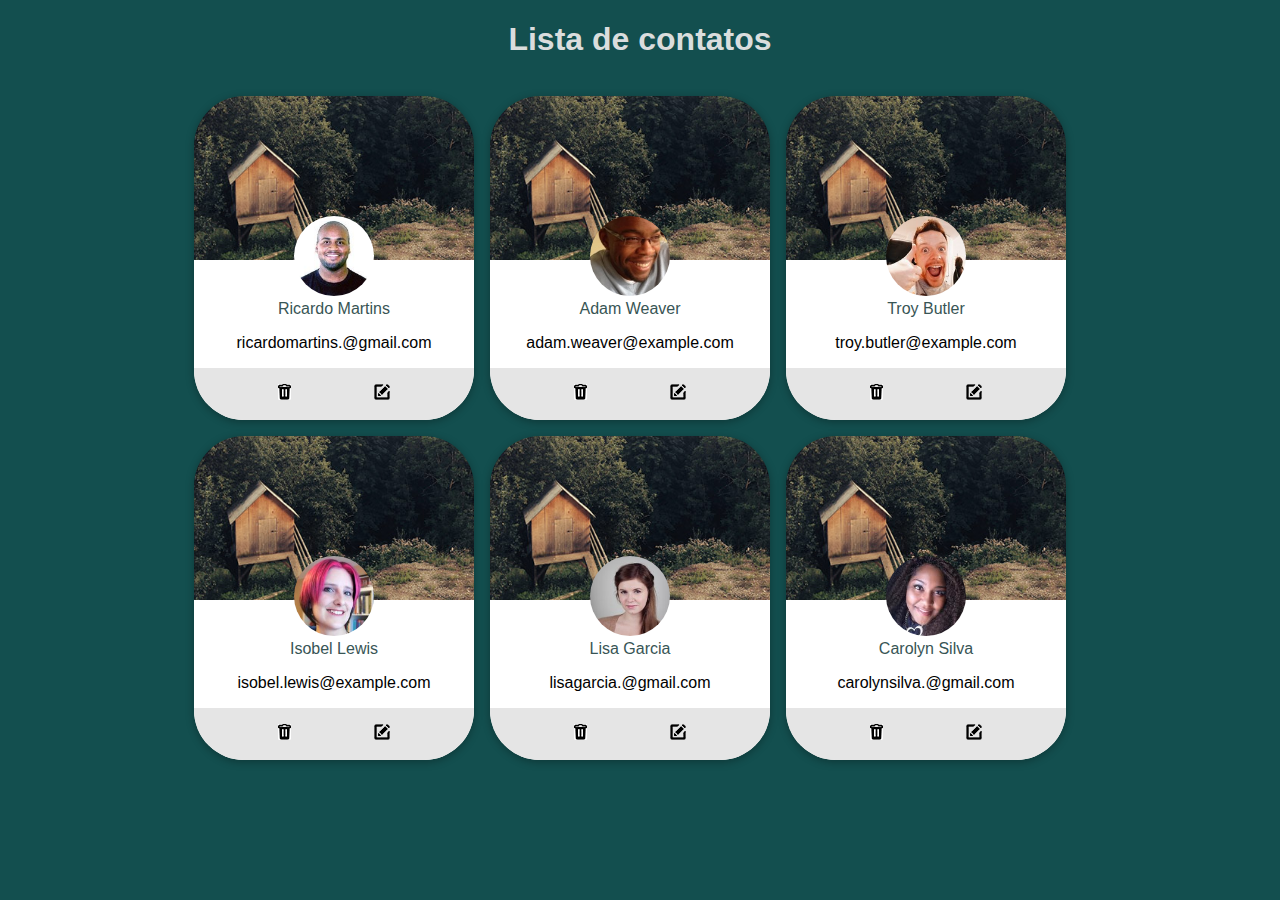
<file: 1-ListaDeContatos/index.html>
<!DOCTYPE html>
<html lang="en">

<head>
    <meta charset="UTF-8">
    <meta http-equiv="X-UA-Compatible" content="IE=edge">
    <meta name="viewport" content="width=device-width, initial-scale=1.0">
    <title>Contatos</title>
    <link rel="stylesheet" href="estilo2.css">
    
</head>

<body>
    <h1 class="main-title">Lista de contatos</h1>

    <div class="list-wrapper">
        <ul class="list">
            <li class="list-item">
                <div class="list-item__imagem">
                    <img src="imagens/1.jpg" alt="Ricardo Martins">
                </div>
                <div class="list-item__content">
                    <p class="list-item__name">
                        Ricardo Martins
                    </p>
                    <p class="list-item__email">
                        ricardomartins.@gmail.com
                    </p>
                </div>
                <div class="list-item__action">
                    <a href="#"><img src="imagens/delete.png" alt="Delete"></a>
                    <a href="#"><img src="imagens/edit.png" alt="Edit"></a>
                </div>
            </li>

            <li class="list-item">
                <div class="list-item__imagem">
                    <img src="imagens/2.jpg" alt="Adam Weaver">
                </div>
                <div class="list-item__content">
                    <p class="list-item__name">
                        Adam Weaver
                    </p>
                    <p class="list-item__email">
                        adam.weaver@example.com
                    </p>
                </div>
                <div class="list-item__action">
                    <a href="#"><img src="imagens/delete.png" alt="Delete"></a>
                    <a href="#"><img src="imagens/edit.png" alt="Edit"></a>
                </div>
            </li>

            <li class="list-item">
                <div class="list-item__imagem">
                    <img src="imagens/3.jpg" alt="Troy Butler">
                </div>
                <div class="list-item__content">
                    <p class="list-item__name">
                        Troy Butler
                    </p>
                    <p class="list-item__email">
                        troy.butler@example.com
                    </p>
                </div>
                <div class="list-item__action">
                    <a href="#"><img src="imagens/delete.png" alt="Delete"></a>
                    <a href="#"><img src="imagens/edit.png" alt="Edit"></a>
                </div>
            </li>

            <li class="list-item">
                <div class="list-item__imagem">
                    <img src="imagens/4.jpg" alt="Isobel Lewis">
                </div>
                <div class="list-item__content">
                    <p class="list-item__name">
                        Isobel Lewis
                    </p>
                    <p class="list-item__email">
                        isobel.lewis@example.com
                    </p>
                </div>
                <div class="list-item__action">
                    <a href="#"><img src="imagens/delete.png" alt="Delete"></a>
                    <a href="#"><img src="imagens/edit.png" alt="Edit"></a>
                </div>
            </li>

            <li class="list-item">
                <div class="list-item__imagem">
                    <img src="imagens/5.jpg" alt="Lisa Garcia">
                </div>
                <div class="list-item__content">
                    <p class="list-item__name">
                        Lisa Garcia
                    </p>
                    <p class="list-item__email">
                        lisagarcia.@gmail.com
                    </p>
                </div>
                <div class="list-item__action">
                    <a href="#"><img src="imagens/delete.png" alt="Delete"></a>
                    <a href="#"><img src="imagens/edit.png" alt="Edit"></a>
                </div>
            </li>
            
            <li class="list-item">
                <div class="list-item__imagem">
                    <img src="imagens/6.jpg" alt="Carolyn Silva">
                </div>
                <div class="list-item__content">
                    <p class="list-item__name">
                        Carolyn Silva
                    </p>
                    <p class="list-item__email">
                        carolynsilva.@gmail.com
                    </p>
                </div>
                <div class="list-item__action">
                    <a href="#"><img src="imagens/delete.png" alt="Delete"></a>
                    <a href="#"><img src="imagens/edit.png" alt="Edit"></a>
                </div>
            </li>
        </ul>
    </div>
</body>

</html>
</file>
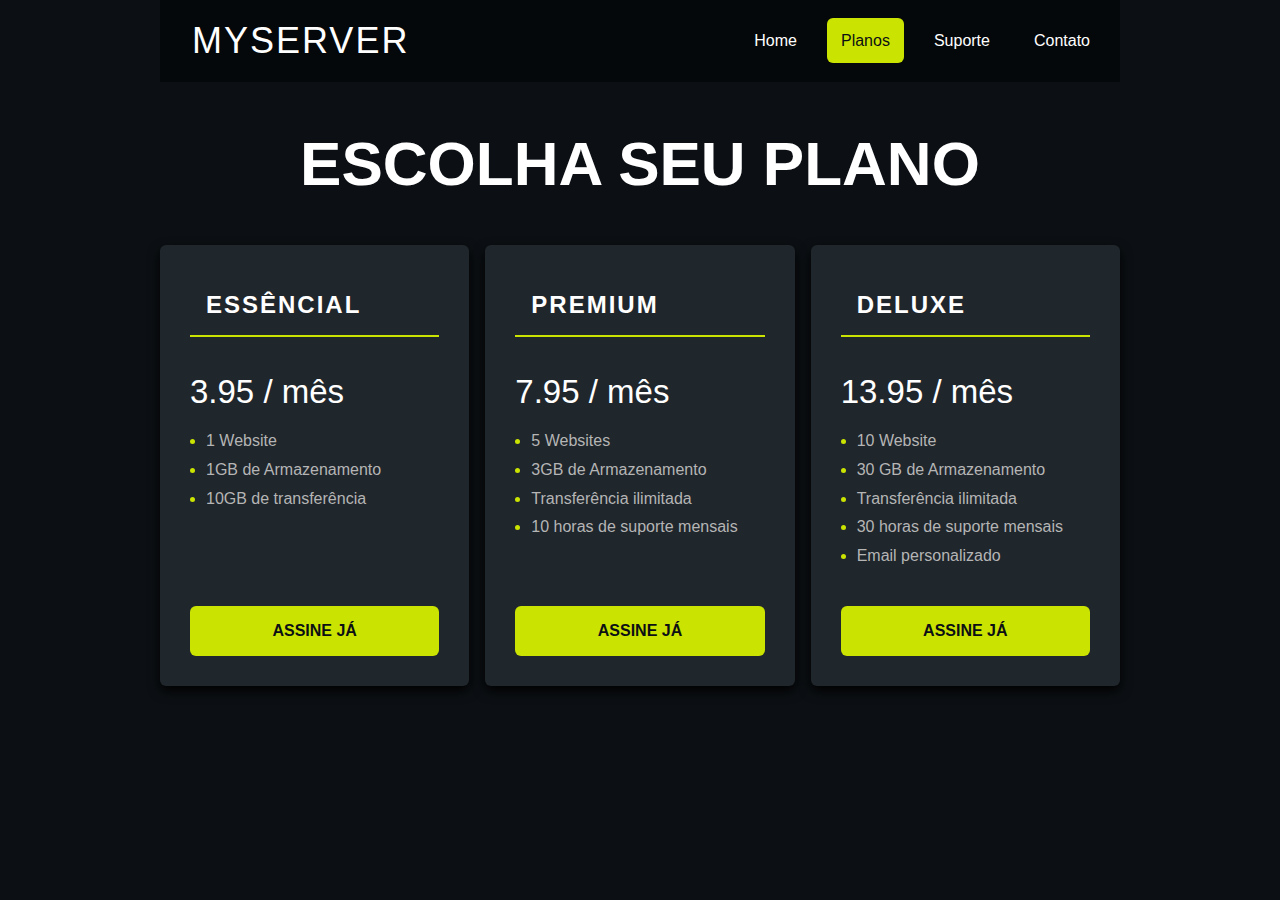
<file: 2-PriceCards/index.html>
<!DOCTYPE html>
<html lang="pt-br">
<head>
    <head>
        <meta charset="UTF-8">
        <meta http-equiv="X-UA-Compatible" content="IE=edge">
        <meta name="viewport" content="width=device-width, initial-scale=1.0">
        <title>Price Cards</title>
        <link rel="stylesheet" href="stylesheet.css">
        
    </head>
</head>
<body>

    <header class="header">
        <div class="header__logo">MyServer</div>
        <nav class="header__nav">
            <ul>
                <li><a href="#">Home</a></li>
                <li><a href="#" class="header__nav--active">Planos</a></li>
                <li><a href="#">Suporte</a></li>
                <li><a href="#">Contato</a></li>
            </ul>
        </nav>
    </header>

    <h1 class="main-title">Escolha seu plano</h1>

    <section class="pricing">
        <div class="pricing--plan">
            <h2 class="pricing-plan__title">Essêncial</h2>
            <p> <span class="pricing--plan__price">3.95 / mês</span></p>
            <ul class="pricing--plan__features">
                <li> 1 Website </li>
                <li> 1GB de Armazenamento </li>
                <li> 10GB de transferência </li>
            </ul>
            <a href="#" class="pricing--plan__cta">Assine já</a>
        </div>

        <div class="pricing--plan">
            <h2 class="pricing-plan__title">Premium</h2>
            <p> <span class="pricing--plan__price">7.95 / mês</span></p>
            <ul class="pricing--plan__features">
                <li> 5 Websites </li>
                <li> 3GB de Armazenamento </li>
                <li> Transferência ilimitada </li>
                <li> 10 horas de suporte mensais</li>
            </ul>
            <a href="#" class="pricing--plan__cta">Assine já</a>
        </div>

        <div class="pricing--plan">
            <h2 class="pricing-plan__title"> Deluxe</h2>
            <p> <span class="pricing--plan__price"> 13.95 / mês</span></p>
            <ul class="pricing--plan__features">
                <li> 10 Website </li>
                <li> 30 GB de Armazenamento </li>
                <li> Transferência ilimitada </li>
                <li> 30 horas de suporte mensais </li>
                <li> Email personalizado </li>
            </ul>
            <a href="#" class="pricing--plan__cta">Assine já</a>
        </div>
    </section>
    
</body>
</html>
</file>
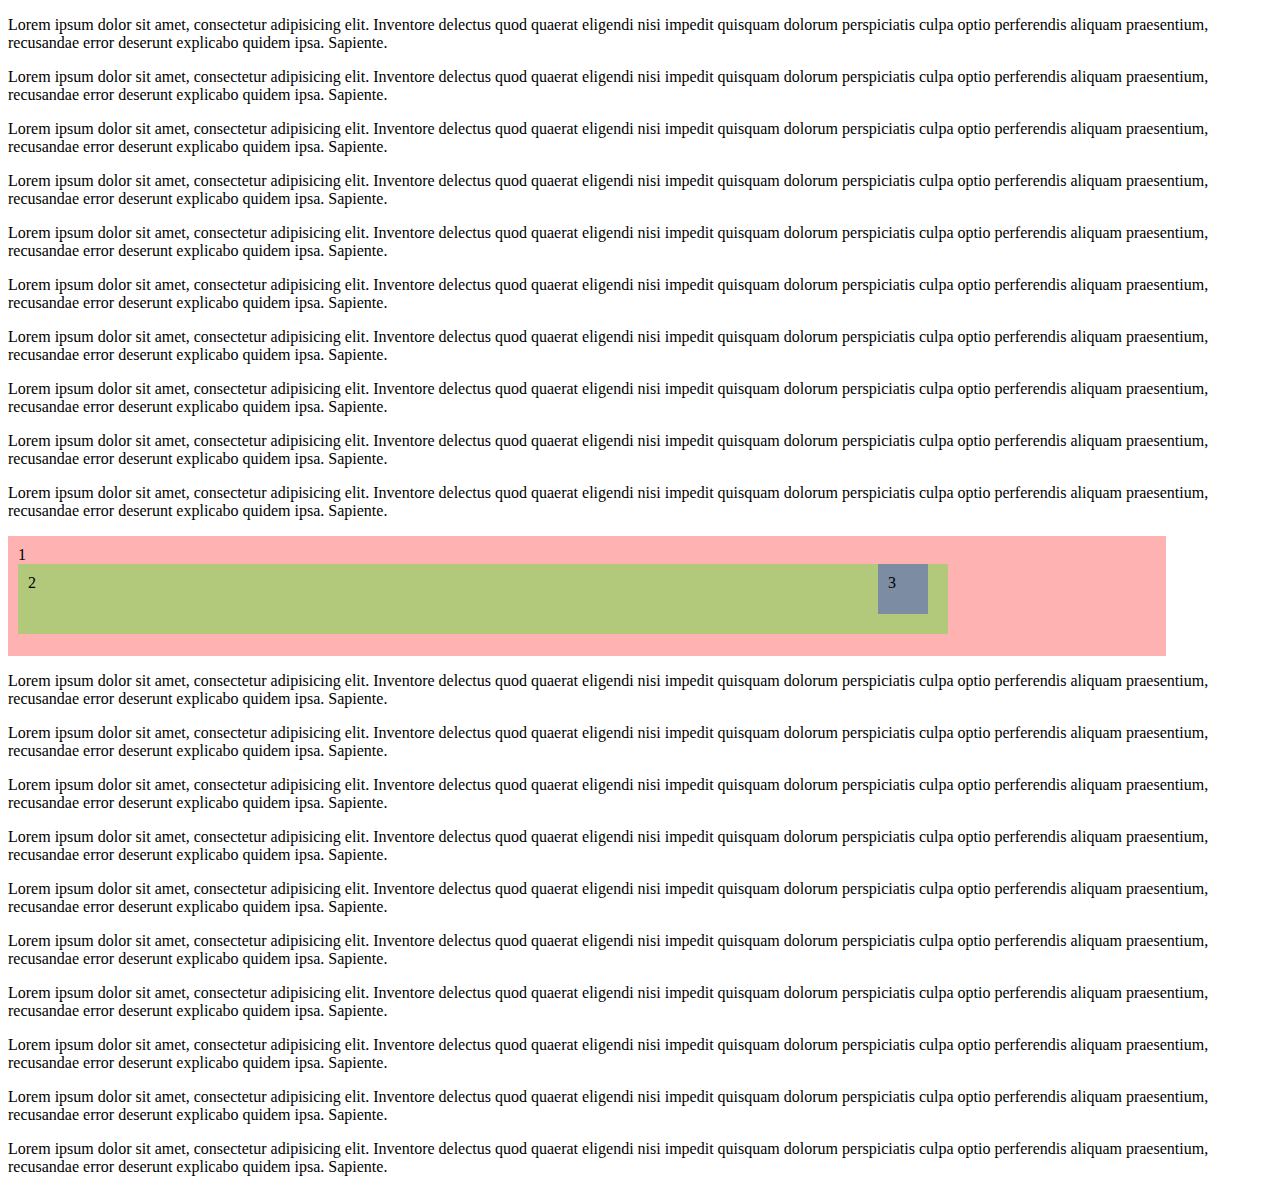
<file: 5-Position/index.html>
<!DOCTYPE html>
<html lang="pt-br">
<head>

    <meta charset="utf-8">
    <meta name="description" content="Descrição detalhada da minha página">
    <meta name="autor" content="Fernando Vitorino">
    <meta name="keywords" content="html, css, java script">
    <link rel="stylesheet" href="Stylesheet.css">
    <title> Positoins </title>

</head>

<body>

    <p>
        Lorem ipsum dolor sit amet, consectetur adipisicing elit. Inventore delectus quod quaerat eligendi nisi impedit quisquam dolorum 
        perspiciatis culpa optio perferendis aliquam praesentium, recusandae error deserunt explicabo quidem ipsa. Sapiente.
    </p>
    <p>
        Lorem ipsum dolor sit amet, consectetur adipisicing elit. Inventore delectus quod quaerat eligendi nisi impedit quisquam dolorum 
        perspiciatis culpa optio perferendis aliquam praesentium, recusandae error deserunt explicabo quidem ipsa. Sapiente.
    </p>
    <p>
        Lorem ipsum dolor sit amet, consectetur adipisicing elit. Inventore delectus quod quaerat eligendi nisi impedit quisquam dolorum 
        perspiciatis culpa optio perferendis aliquam praesentium, recusandae error deserunt explicabo quidem ipsa. Sapiente.
    </p>
    <p>
        Lorem ipsum dolor sit amet, consectetur adipisicing elit. Inventore delectus quod quaerat eligendi nisi impedit quisquam dolorum 
        perspiciatis culpa optio perferendis aliquam praesentium, recusandae error deserunt explicabo quidem ipsa. Sapiente.
    </p>
    <p>
        Lorem ipsum dolor sit amet, consectetur adipisicing elit. Inventore delectus quod quaerat eligendi nisi impedit quisquam dolorum 
        perspiciatis culpa optio perferendis aliquam praesentium, recusandae error deserunt explicabo quidem ipsa. Sapiente.
    </p>
    <p>
        Lorem ipsum dolor sit amet, consectetur adipisicing elit. Inventore delectus quod quaerat eligendi nisi impedit quisquam dolorum 
        perspiciatis culpa optio perferendis aliquam praesentium, recusandae error deserunt explicabo quidem ipsa. Sapiente.
    </p>
    <p>
        Lorem ipsum dolor sit amet, consectetur adipisicing elit. Inventore delectus quod quaerat eligendi nisi impedit quisquam dolorum 
        perspiciatis culpa optio perferendis aliquam praesentium, recusandae error deserunt explicabo quidem ipsa. Sapiente.
    </p>
    <p>
        Lorem ipsum dolor sit amet, consectetur adipisicing elit. Inventore delectus quod quaerat eligendi nisi impedit quisquam dolorum 
        perspiciatis culpa optio perferendis aliquam praesentium, recusandae error deserunt explicabo quidem ipsa. Sapiente.
    </p>
    <p>
        Lorem ipsum dolor sit amet, consectetur adipisicing elit. Inventore delectus quod quaerat eligendi nisi impedit quisquam dolorum 
        perspiciatis culpa optio perferendis aliquam praesentium, recusandae error deserunt explicabo quidem ipsa. Sapiente.
    </p>
    <p>
        Lorem ipsum dolor sit amet, consectetur adipisicing elit. Inventore delectus quod quaerat eligendi nisi impedit quisquam dolorum 
        perspiciatis culpa optio perferendis aliquam praesentium, recusandae error deserunt explicabo quidem ipsa. Sapiente.
    </p>
    
    <div id="div1">
        1
        <div id="div2">
            2
            <div id="div3"> 3 </div>
        </div>
    </div>
    
    <p>
        Lorem ipsum dolor sit amet, consectetur adipisicing elit. Inventore delectus quod quaerat eligendi nisi impedit quisquam dolorum 
        perspiciatis culpa optio perferendis aliquam praesentium, recusandae error deserunt explicabo quidem ipsa. Sapiente.
    </p>
    <p>
        Lorem ipsum dolor sit amet, consectetur adipisicing elit. Inventore delectus quod quaerat eligendi nisi impedit quisquam dolorum 
        perspiciatis culpa optio perferendis aliquam praesentium, recusandae error deserunt explicabo quidem ipsa. Sapiente.
    </p>
    <p>
        Lorem ipsum dolor sit amet, consectetur adipisicing elit. Inventore delectus quod quaerat eligendi nisi impedit quisquam dolorum 
        perspiciatis culpa optio perferendis aliquam praesentium, recusandae error deserunt explicabo quidem ipsa. Sapiente.
    </p>
    <p>
        Lorem ipsum dolor sit amet, consectetur adipisicing elit. Inventore delectus quod quaerat eligendi nisi impedit quisquam dolorum 
        perspiciatis culpa optio perferendis aliquam praesentium, recusandae error deserunt explicabo quidem ipsa. Sapiente.
    </p>
    <p>
        Lorem ipsum dolor sit amet, consectetur adipisicing elit. Inventore delectus quod quaerat eligendi nisi impedit quisquam dolorum 
        perspiciatis culpa optio perferendis aliquam praesentium, recusandae error deserunt explicabo quidem ipsa. Sapiente.
    </p>
    <p>
        Lorem ipsum dolor sit amet, consectetur adipisicing elit. Inventore delectus quod quaerat eligendi nisi impedit quisquam dolorum 
        perspiciatis culpa optio perferendis aliquam praesentium, recusandae error deserunt explicabo quidem ipsa. Sapiente.
    </p>
    <p>
        Lorem ipsum dolor sit amet, consectetur adipisicing elit. Inventore delectus quod quaerat eligendi nisi impedit quisquam dolorum 
        perspiciatis culpa optio perferendis aliquam praesentium, recusandae error deserunt explicabo quidem ipsa. Sapiente.
    </p>
    <p>
        Lorem ipsum dolor sit amet, consectetur adipisicing elit. Inventore delectus quod quaerat eligendi nisi impedit quisquam dolorum 
        perspiciatis culpa optio perferendis aliquam praesentium, recusandae error deserunt explicabo quidem ipsa. Sapiente.
    </p>
    <p>
        Lorem ipsum dolor sit amet, consectetur adipisicing elit. Inventore delectus quod quaerat eligendi nisi impedit quisquam dolorum 
        perspiciatis culpa optio perferendis aliquam praesentium, recusandae error deserunt explicabo quidem ipsa. Sapiente.
    </p>
    <p>
        Lorem ipsum dolor sit amet, consectetur adipisicing elit. Inventore delectus quod quaerat eligendi nisi impedit quisquam dolorum 
        perspiciatis culpa optio perferendis aliquam praesentium, recusandae error deserunt explicabo quidem ipsa. Sapiente.
    </p>
</body>

</html>
</file>
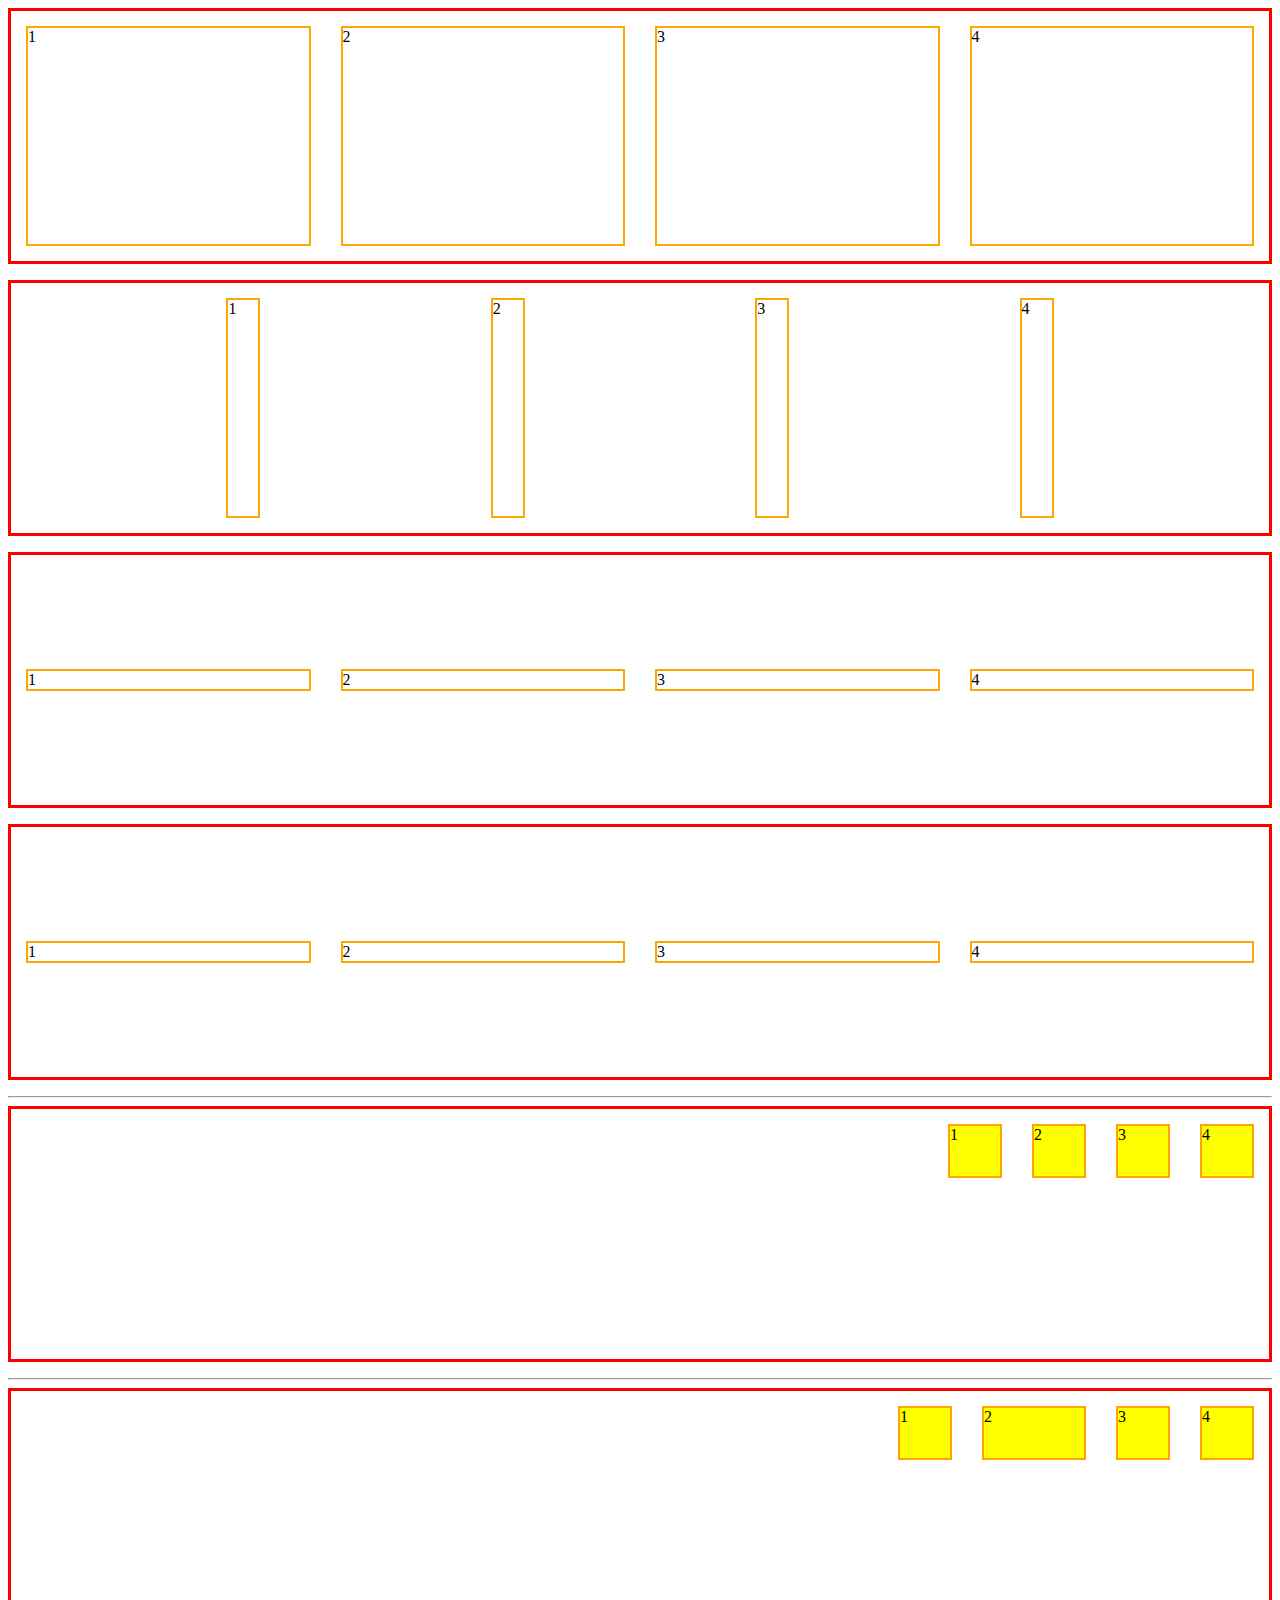
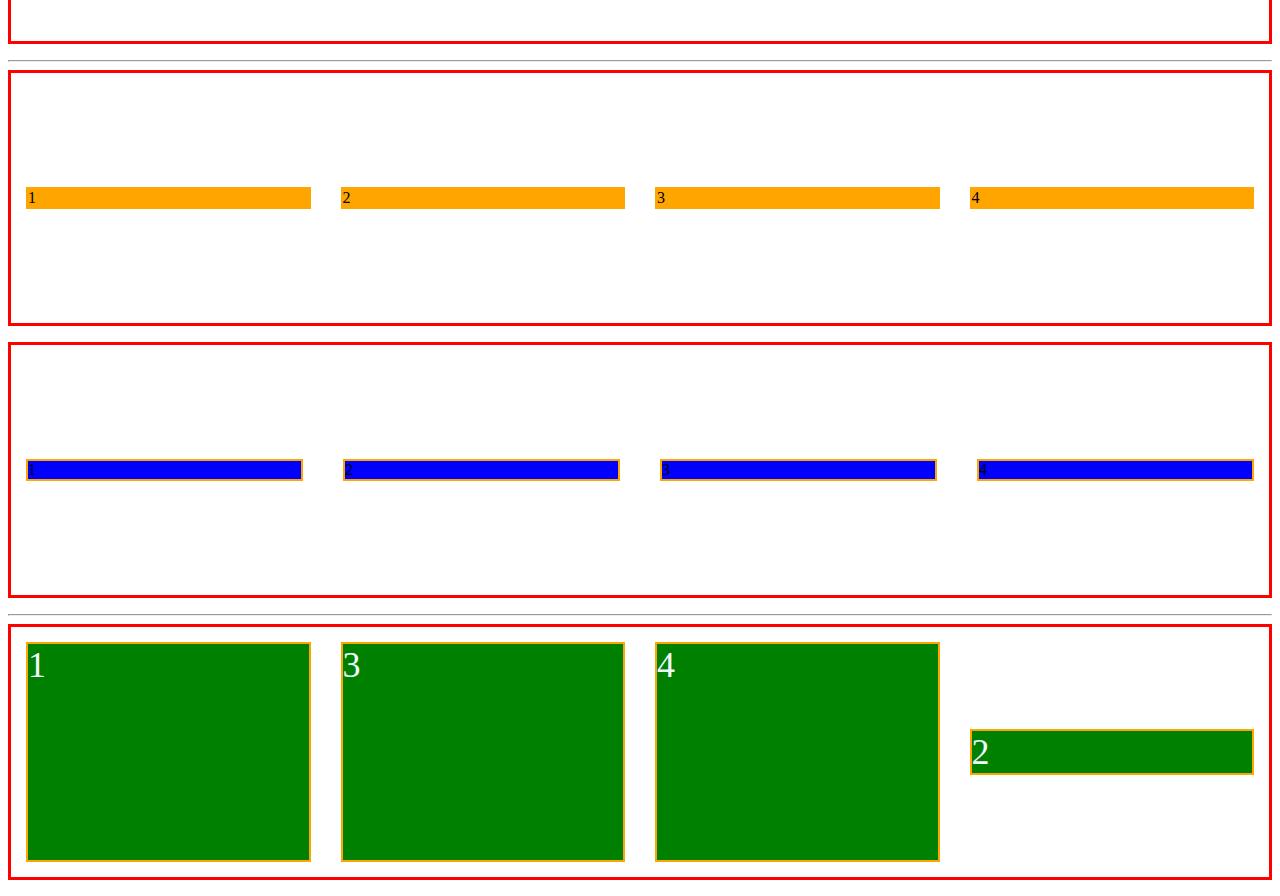
<file: 7-FlexBox/index.html>
<!DOCTYPE html>
<html lang="pt-br">
<head>

    <meta charset="utf-8">
    <meta name="description" content="Descrição detalhada da minha página">
    <meta name="autor" content="Fernando Vitorino">
    <meta name="keywords" content="html, css, java script">
    
    <link rel="stylesheet" href="M.css">
    
    <title> FlexBox </title>

</head>
<body>

    <div class="flexbox flex-conteiner1"> 
        <div class="div1">1</div>
        <div class="div2">2</div>
        <div class="div3">3</div>
        <div class="div4">4</div>
    </div>
    
    <div class="flexbox flex-conteiner2"> 
        <div class="div1">1</div>
        <div class="div2">2</div>
        <div class="div3">3</div>
        <div class="div4">4</div>
    </div>
    
    <div class="flexbox flex-conteiner3"> 
        <div class="div1">1</div>
        <div class="div2">2</div>
        <div class="div3">3</div>
        <div class="div4">4</div>
    </div>
    
    <div class="flexbox flex-conteiner4"> 
        <div class="div1">1</div>
        <div class="div2">2</div>
        <div class="div3">3</div>
        <div class="div4">4</div>
    </div>

    <hr>

    <div class="flexbox flex-conteiner6"> 
        <div class="div1">1</div>
        <div class="div2">2</div>
        <div class="div3">3</div>
        <div class="div4">4</div>
    </div>

    <hr>

    <div class="flexbox flex-conteiner7"> 
        <div class="div1">1</div>
        <div class="div2">2</div>
        <div class="div3">3</div>
        <div class="div4">4</div>
    </div>
    
    <hr>
    
    <div class="flexbox flex-conteiner8"> 
    <div class="div1">1</div>
    <div class="div2">2</div>
    <div class="div3">3</div>
        <div class="div4">4</div>
    </div>
    
    <div class="flexbox flex-conteiner9"> 
    <div class="div1">1</div>
    <div class="div2">2</div>
    <div class="div3">3</div>
        <div class="div4">4</div>
    </div>
    
    <hr>

    <div class="flexbox flex-conteiner10"> 
    <div class="div1">1</div>
    <div class="div2">2</div>
    <div class="div3">3</div>
        <div class="div4">4</div>
    </div>

</body>

</html>
</file>
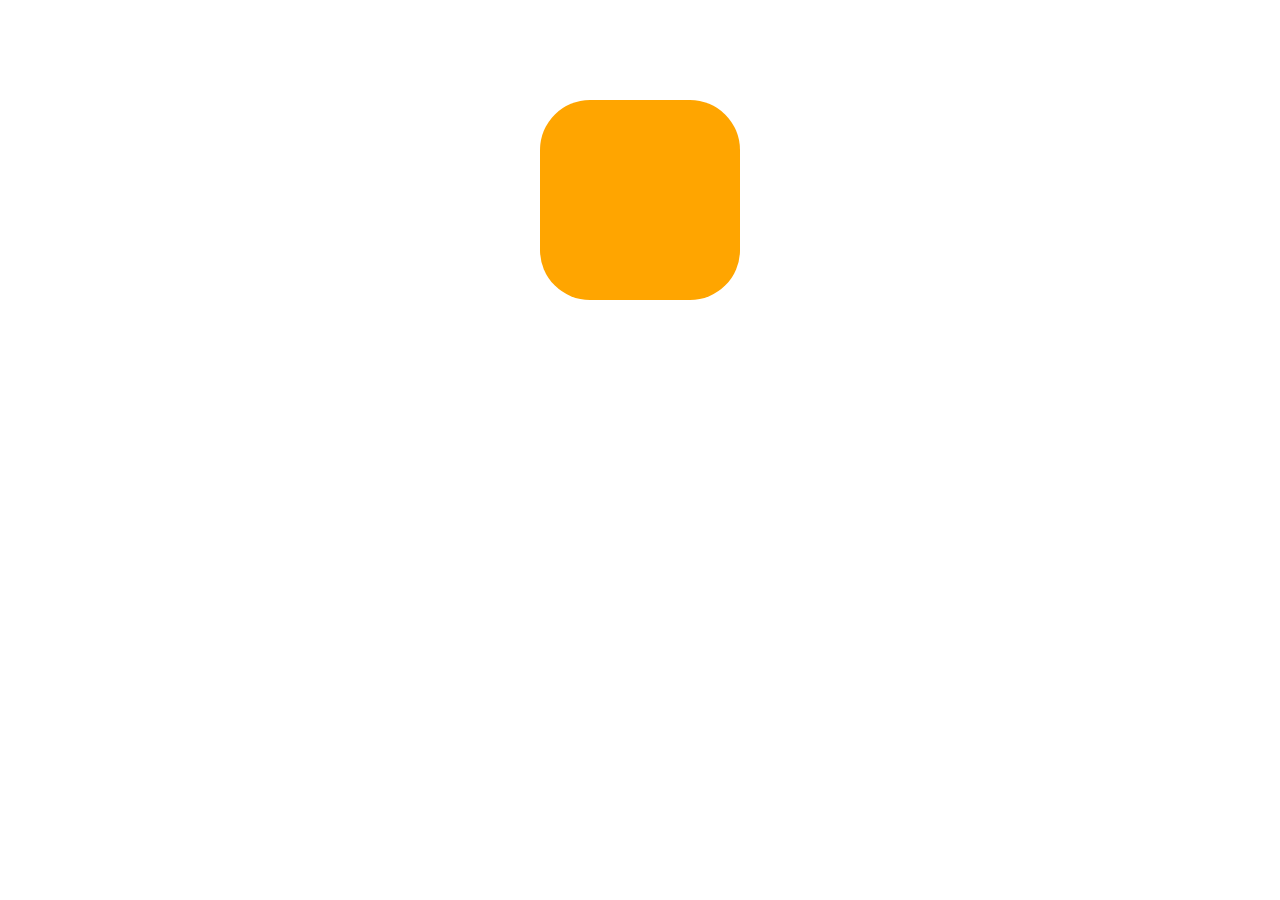
<file: 10-BorderRadius/border-radius.html>
<!DOCTYPE html>
<html lang="en">
<head>
    <meta charset="UTF-8">
    <title>Border Radius</title>
    <style>
        div{
            background-color: orange;
            width: 200px;
            height: 200px;
            margin: 100px auto;

            border-radius: 50px;
        }
    </style>
</head>
<body>
    <div></div>
</body>
</html>
</file>
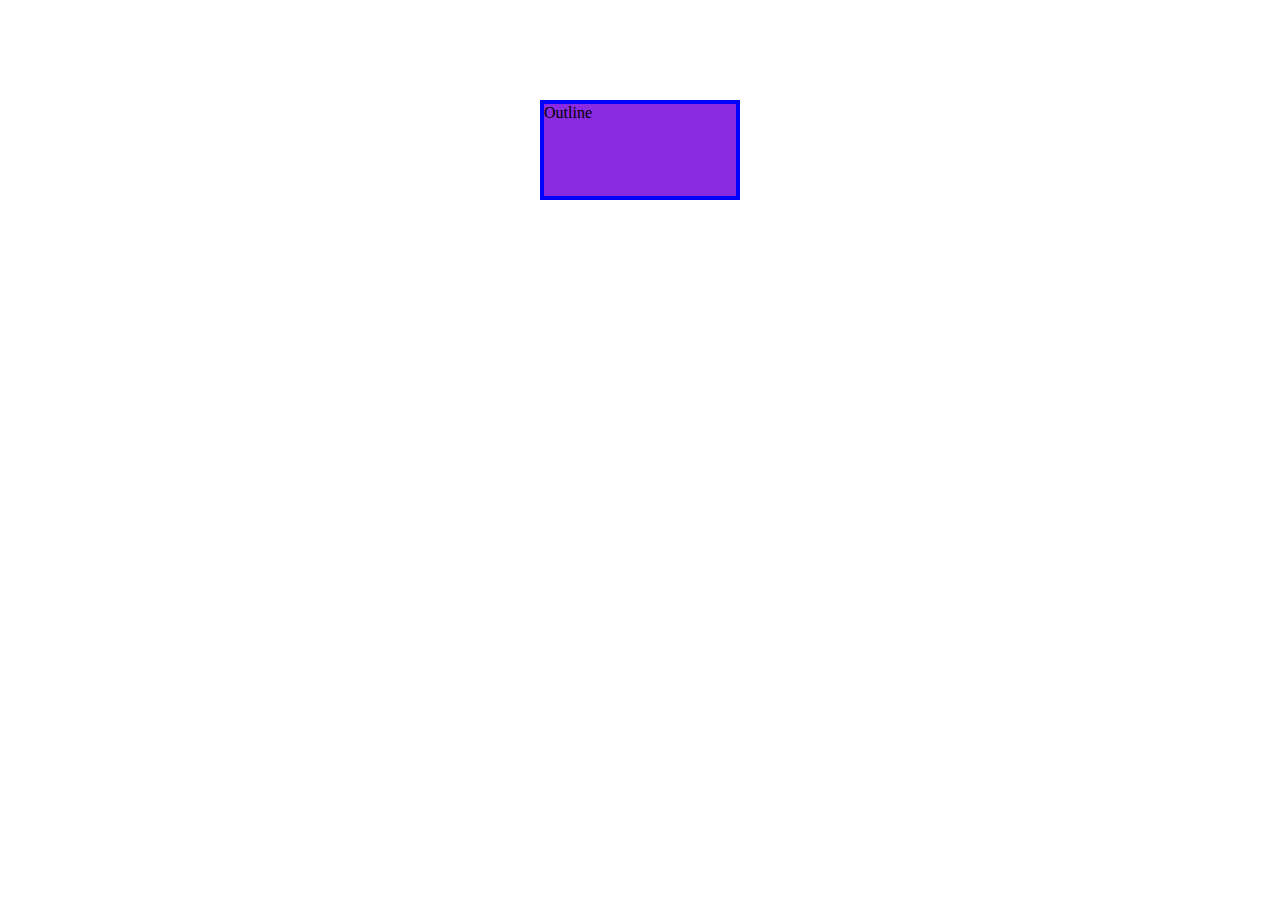
<file: 11-Outline/outline.html>
<!DOCTYPE html>
<html lang="en">
<head>
    <meta charset="UTF-8">
    
    <title>Outline</title>
    <style>
        div{
            width: 200px;
            height: 100px;
            background-color: blueviolet;
            border: 4px solid blue;
            box-sizing: border-box;

            margin: 100px auto;
        }

        div:hover{
            outline: 10px solid red;  /* Esta propriedade coloca a borda de maneira externa sem afertar o interior dos elementos*/
        }
    </style>
</head>
<body>
    <div>Outline</div>
</body>
</html>
</file>
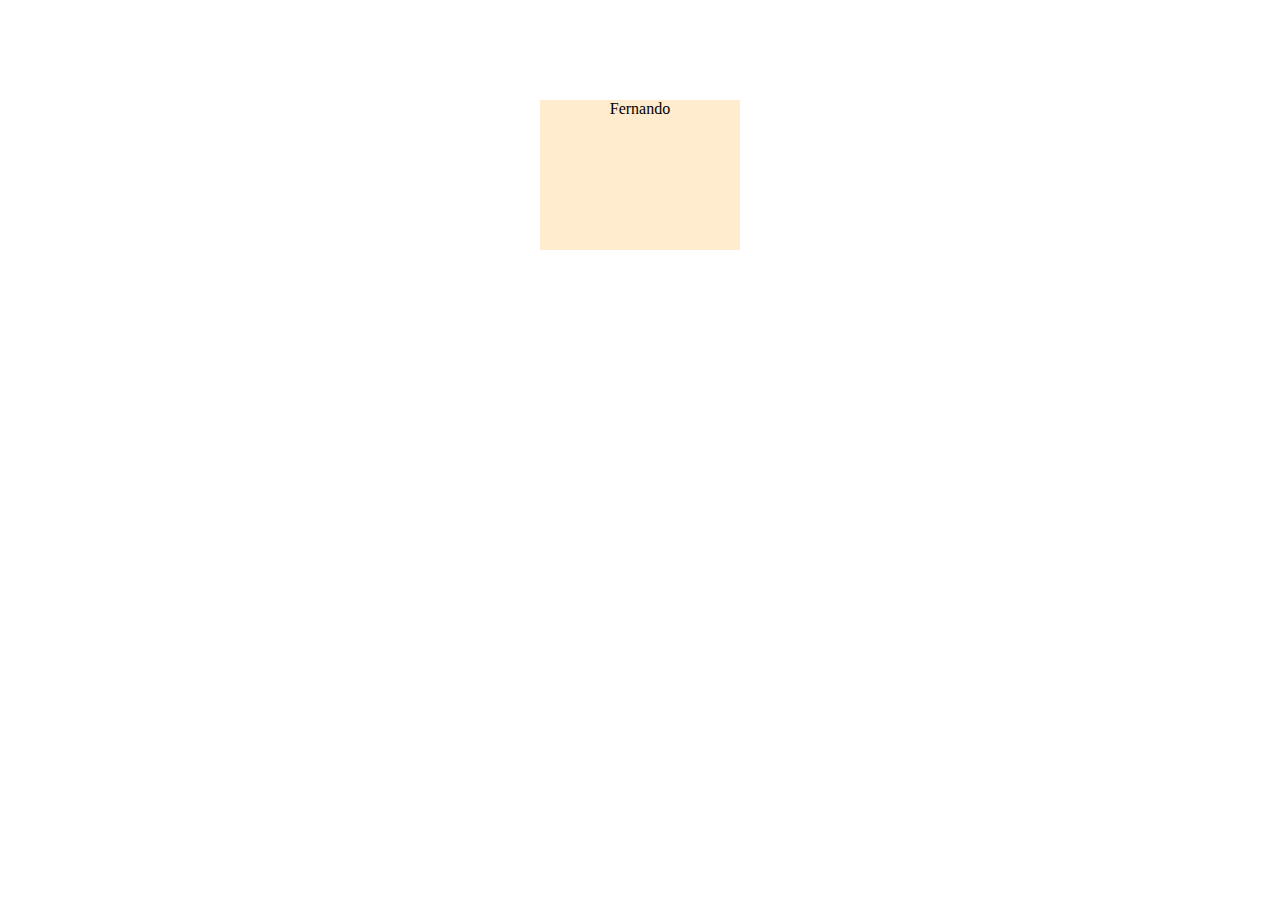
<file: 12-Trasition/transition.html>
<!DOCTYPE html>
<html lang="en">
<head>
    <meta charset="UTF-8">
    
    <title>Transition</title>
    <style>
        div{
            text-align: center;
            background-color: blanchedalmond;
            width: 200px;
            height: 150px;
            margin: 100px auto;
            transition-property: width; /* Escolhe a propriedade*/
            transition-duration: 1s; /* Escolhe a duração */
            transition-timing-function: cubic-bezier(.59, -0.3, .49, 1.36);
        }

        div:hover{
            width: 400px;
        }

    </style>
</head>
<body>

    <div> Fernando </div>

</body>
</html>
</file>
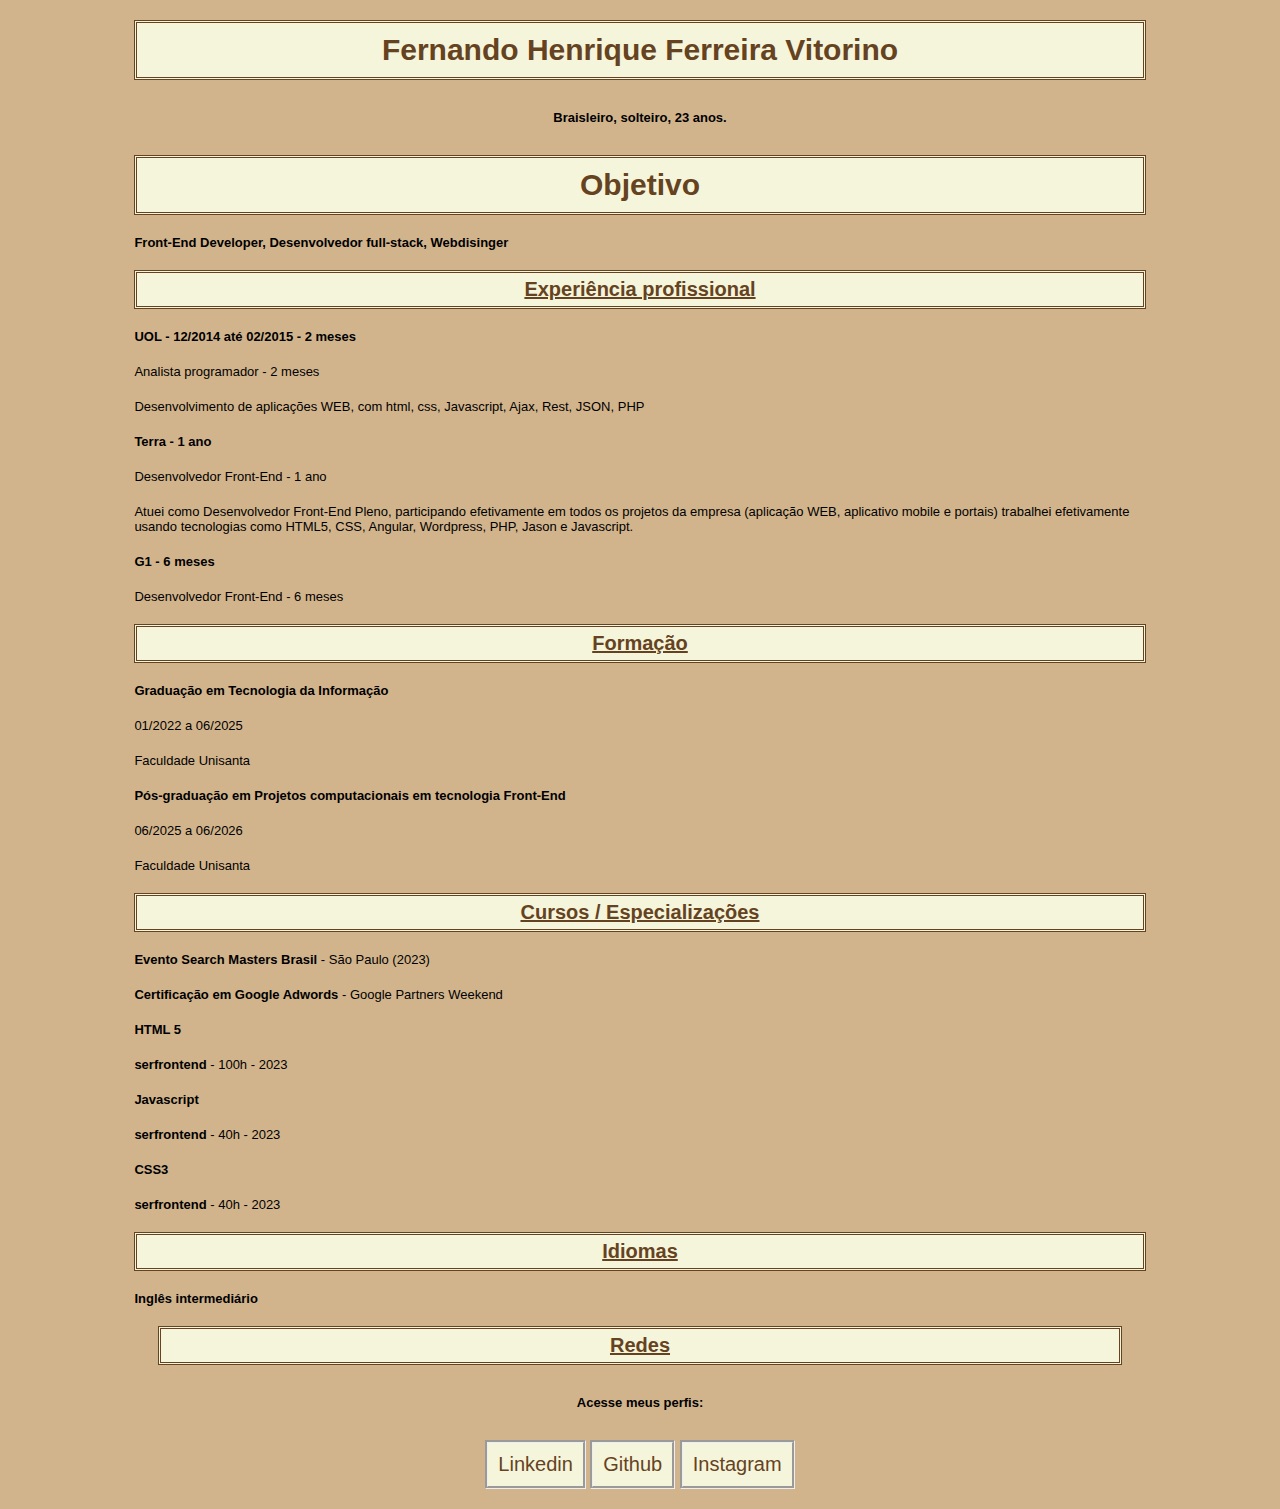
<file: 3-Curriculo/Display.html>
<!DOCTYPE html>
<html lang="pt-br">
<head>

    <meta charset="utf-8">
    <meta name="description" content="Descrição detalhada da minha página">
    <meta name="autor" content="Fernando Vitorino">
    <meta name="keywords" content="html, css, java script">
    
    <link rel="stylesheet" href="stylesheet.css">

    <title> Curriculo </title>

</head>

<body>
    
    <h1> Fernando Henrique Ferreira Vitorino </h1>

    <p class="p1"> <b> Braisleiro, solteiro, 23 anos. </b> </p>

    <h2> Objetivo </h2>

    <p> <b>Front-End Developer, Desenvolvedor full-stack, Webdisinger </b> </p>

    <p class="Experiencia"> <b> Experiência profissional </b> </p>

    <p> <b> UOL - 12/2014 até 02/2015 - 2 meses </b> </p>

    <p> Analista programador - 2 meses </p>

    <p> Desenvolvimento de aplicações WEB, com html, css, Javascript, Ajax, Rest, JSON, PHP</p>
    
    <p> <b> Terra - 1 ano </b> </p>

    <p> Desenvolvedor Front-End - 1 ano </p>

    <p> 
        Atuei como Desenvolvedor Front-End Pleno, participando efetivamente em todos os projetos da empresa (aplicação WEB, aplicativo mobile e portais) 
        trabalhei efetivamente usando tecnologias como HTML5, CSS, Angular, Wordpress, PHP, Jason e Javascript.
    </p>

    <p> <b> G1 - 6 meses </b> </p>

    <p> Desenvolvedor Front-End - 6 meses </p>

    <p class="Formaçao"> <b> Formação </b> </p>

    <p> <b> Graduação em Tecnologia da Informação </b> </p>

    <p> 01/2022 a 06/2025 </p>

    <p> Faculdade Unisanta </p>

    <p> <b> Pós-graduação em Projetos computacionais em tecnologia Front-End </b> </p>

    <p> 06/2025 a 06/2026 </p>

    <p> Faculdade Unisanta </p>

    <p class="Cursos"> <b> Cursos / Especializações </b> </p>

    <p> <b> Evento Search Masters Brasil </b> - São Paulo (2023) </p>

    <p> <b> Certificação em Google Adwords </b> - Google Partners Weekend </p>

    <p> <b> HTML 5 </b> </p>

    <p> <b> serfrontend </b> - 100h - 2023 </p>

    <p> <b> Javascript </b> </p>

    <p> <b> serfrontend </b> - 40h - 2023 </p>

    <p> <b> CSS3 </b> </p>

    <P> <b> serfrontend </b> -  40h - 2023 </P>

    <p class="Idiomas"> <b> Idiomas </b> </p>

    <p> <b> Inglês intermediário </b> </p>

    <h3> <b> Redes </b> </h3>

    <p class="p2"> <b> Acesse meus perfis: </b> </p>

    <ul>
        <li><a href="#"> Linkedin </a></li>
        <li><a href="#"> Github </a></li>
        <li><a href="#"> Instagram </a></li>
    </ul>

</body>

</html>
</file>
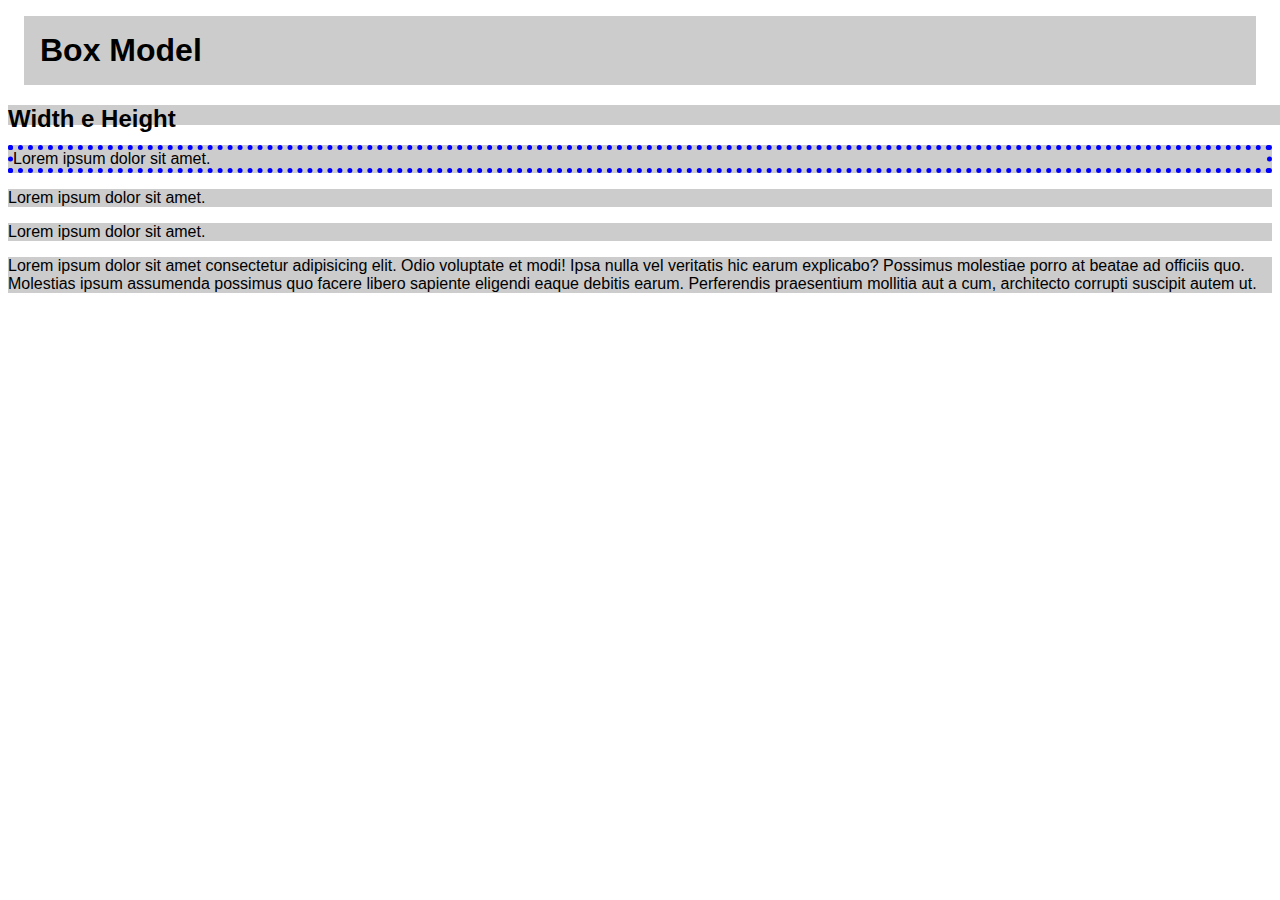
<file: 4-ModelBox/BoxModel.html>
<!DOCTYPE html>
<html lang="pt-br">
<head>

    <meta charset="utf-8">
    <meta name="description" content="Descrição detalhada da minha página">
    <meta name="autor" content="Fernando Vitorino">
    <meta name="keywords" content="html, css, java script">
    
    <link rel="stylesheet" href="ModelBoxCSS.css">
    
    <title> Box Model </title>

</head>
<body>
    
    <h1>Box Model</h1>

    <h2> Width e Height </h2>

    <p class="exemplo1"> Lorem ipsum dolor sit amet. </p>
    <p> Lorem ipsum dolor sit amet. </p>
    <p> Lorem ipsum dolor sit amet. </p>

    <p>
        Lorem ipsum dolor sit amet consectetur adipisicing elit. Odio voluptate et modi! Ipsa nulla vel veritatis 
        hic earum explicabo? Possimus molestiae porro at beatae ad officiis quo. Molestias ipsum assumenda possimus 
        quo facere libero sapiente eligendi eaque debitis earum. Perferendis praesentium mollitia aut a cum, 
        architecto corrupti suscipit autem ut.
    </p>


    
    
</body>

</html>
</file>
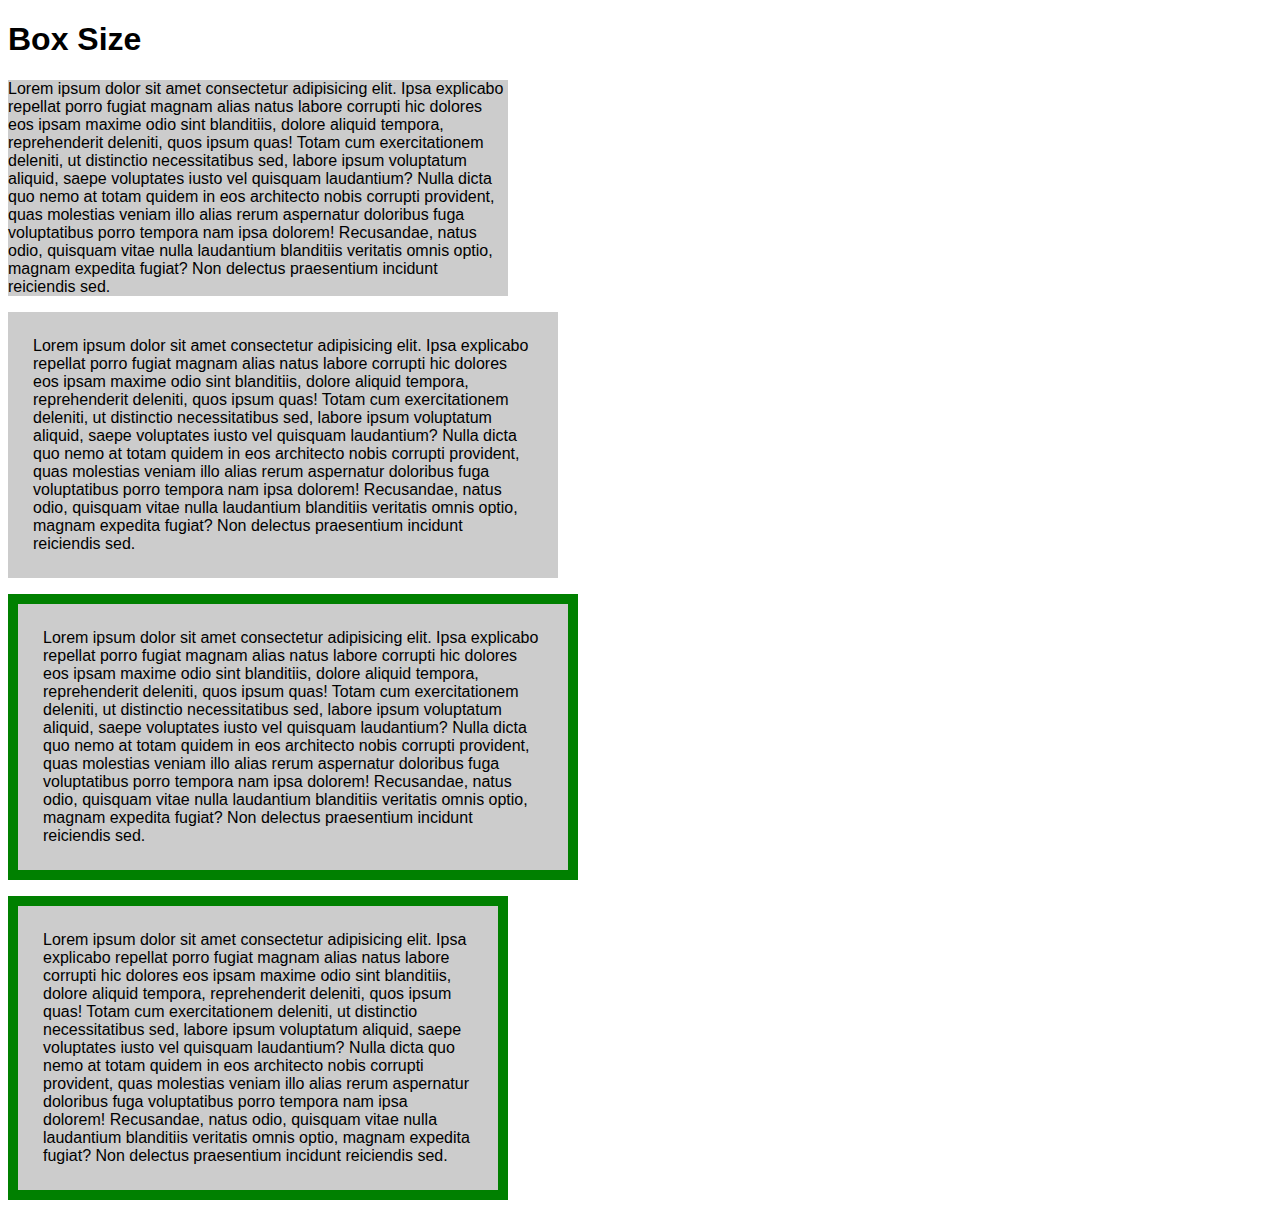
<file: 4-ModelBox/BoxSize.html>
<!DOCTYPE html>
<html lang="pt-br">
<head>

    <meta charset="utf-8">
    <meta name="description" content="Descrição detalhada da minha página">
    <meta name="autor" content="Fernando Vitorino">
    <meta name="keywords" content="html, css, java script">
    
    <title> Box Size </title>

    <style>
        body { font-family: sans-serif; }

        p {width: 500px; background-color: #ccc; }

        .p1{padding: 25px;}

        .p2{ padding: 25px; border: 10px solid green; }

        .p3{ padding: 25px; border: 10px solid green;
             box-sizing: border-box; /* Muda o comportamento da borda, agora ela atende ao tamanho da caixa e 
             não ao conteudo dentro da caixa (content box)*/
        }

    </style>
</head>

<body>
    
    <h1>Box Size</h1>

    <p>
        Lorem ipsum dolor sit amet consectetur adipisicing elit. Ipsa explicabo repellat porro fugiat magnam alias natus labore corrupti 
        hic dolores eos ipsam maxime odio sint blanditiis, dolore aliquid tempora, reprehenderit deleniti, quos ipsum quas! Totam cum 
        exercitationem deleniti, ut distinctio necessitatibus sed, labore ipsum voluptatum aliquid, saepe voluptates iusto vel quisquam 
        laudantium? Nulla dicta quo nemo at totam quidem in eos architecto nobis corrupti provident, quas molestias veniam illo alias rerum 
        aspernatur doloribus fuga voluptatibus porro tempora nam ipsa dolorem! Recusandae, natus odio, quisquam vitae nulla laudantium blanditiis 
        veritatis omnis optio, magnam expedita fugiat? Non delectus praesentium incidunt reiciendis sed.
    </p>
    <p class="p1">
        Lorem ipsum dolor sit amet consectetur adipisicing elit. Ipsa explicabo repellat porro fugiat magnam alias natus labore corrupti 
        hic dolores eos ipsam maxime odio sint blanditiis, dolore aliquid tempora, reprehenderit deleniti, quos ipsum quas! Totam cum 
        exercitationem deleniti, ut distinctio necessitatibus sed, labore ipsum voluptatum aliquid, saepe voluptates iusto vel quisquam 
        laudantium? Nulla dicta quo nemo at totam quidem in eos architecto nobis corrupti provident, quas molestias veniam illo alias rerum 
        aspernatur doloribus fuga voluptatibus porro tempora nam ipsa dolorem! Recusandae, natus odio, quisquam vitae nulla laudantium blanditiis 
        veritatis omnis optio, magnam expedita fugiat? Non delectus praesentium incidunt reiciendis sed.
    </p>
    <p class="p2">
        Lorem ipsum dolor sit amet consectetur adipisicing elit. Ipsa explicabo repellat porro fugiat magnam alias natus labore corrupti 
        hic dolores eos ipsam maxime odio sint blanditiis, dolore aliquid tempora, reprehenderit deleniti, quos ipsum quas! Totam cum 
        exercitationem deleniti, ut distinctio necessitatibus sed, labore ipsum voluptatum aliquid, saepe voluptates iusto vel quisquam 
        laudantium? Nulla dicta quo nemo at totam quidem in eos architecto nobis corrupti provident, quas molestias veniam illo alias rerum 
        aspernatur doloribus fuga voluptatibus porro tempora nam ipsa dolorem! Recusandae, natus odio, quisquam vitae nulla laudantium blanditiis 
        veritatis omnis optio, magnam expedita fugiat? Non delectus praesentium incidunt reiciendis sed.
    </p>
    <p class="p3">
        Lorem ipsum dolor sit amet consectetur adipisicing elit. Ipsa explicabo repellat porro fugiat magnam alias natus labore corrupti 
        hic dolores eos ipsam maxime odio sint blanditiis, dolore aliquid tempora, reprehenderit deleniti, quos ipsum quas! Totam cum 
        exercitationem deleniti, ut distinctio necessitatibus sed, labore ipsum voluptatum aliquid, saepe voluptates iusto vel quisquam 
        laudantium? Nulla dicta quo nemo at totam quidem in eos architecto nobis corrupti provident, quas molestias veniam illo alias rerum 
        aspernatur doloribus fuga voluptatibus porro tempora nam ipsa dolorem! Recusandae, natus odio, quisquam vitae nulla laudantium blanditiis 
        veritatis omnis optio, magnam expedita fugiat? Non delectus praesentium incidunt reiciendis sed.
    </p>


    
    
</body>

</html>
</file>
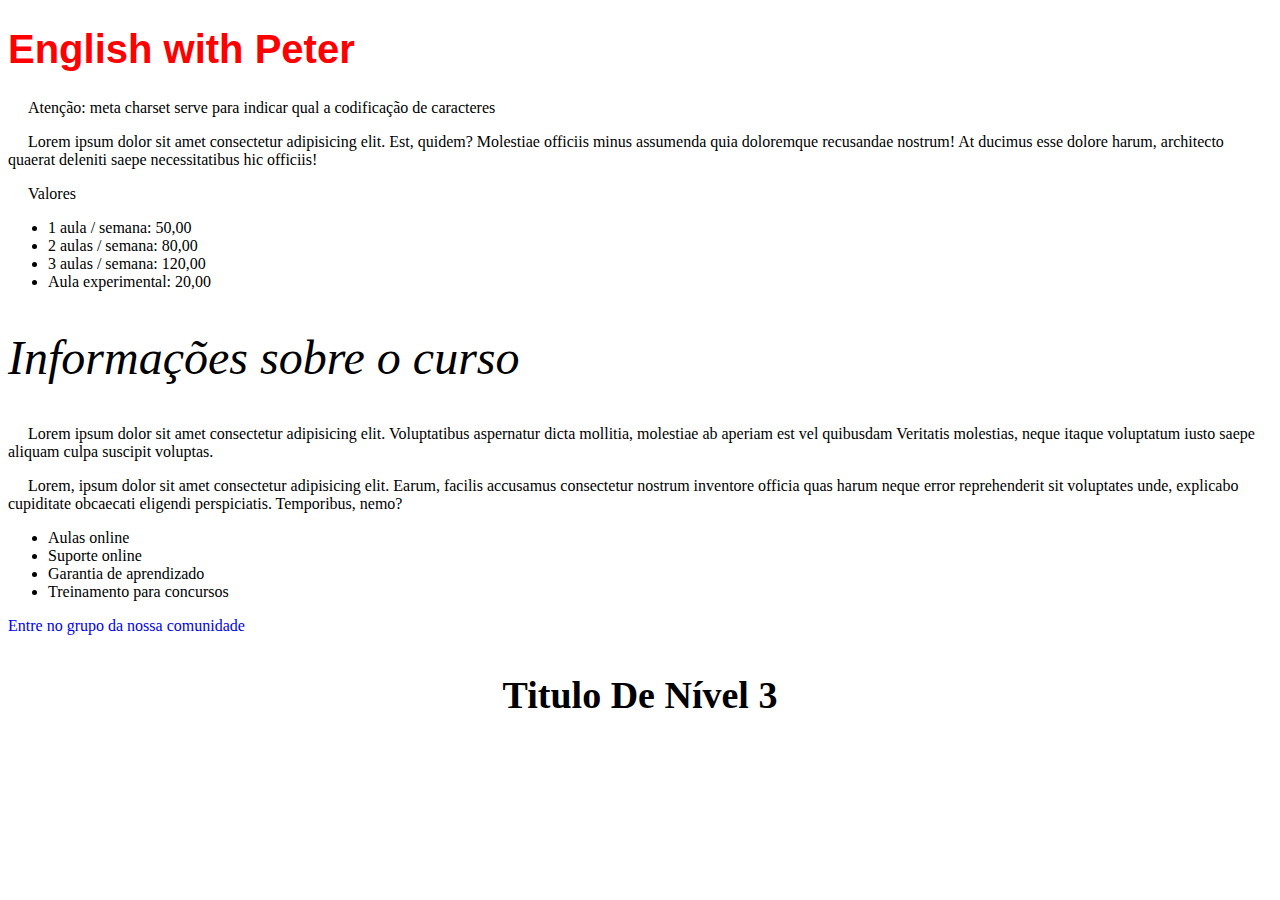
<file: 6-PrincipaisTags/SetandoConfig.html>
<!-- Digitando "! + enter" o VS CODE cria um esqueleto básico do conteúdo abaixo -->

<!DOCTYPE html>
<html lang="pt-br">
<head>

    <meta charset="utf-8">
    <meta name="description" content="Descrição detalhada da minha página">
    <meta name="autor" content="Fernando Vitorino">
    <meta name="keywords" content="html, css, java script">
    <link rel="stylesheet" href="Stylesheet.css">
    <title> Testando css </title>

</head>

<body>
    <!-- Conteúdo visível pelo usuário -->
     <h1> English with Peter </h1>

     <p> Atenção: meta charset serve para indicar qual a codificação de caracteres </p>

     <p> 
        Lorem ipsum dolor sit amet consectetur adipisicing elit. Est, quidem? Molestiae officiis 
        minus assumenda quia doloremque recusandae nostrum! At ducimus esse dolore harum, architecto 
        quaerat deleniti saepe necessitatibus hic officiis! 
    </p>

     <p> Valores </p>

     <ul>
        <li> 1 aula / semana: 50,00 </li>
        <li> 2 aulas / semana: 80,00 </li>
        <li> 3 aulas / semana: 120,00 </li>
        <li> Aula experimental: 20,00 </li>
     </ul>

     <h2> Informações sobre o curso </h2>

     

     <p> 
        Lorem ipsum dolor sit amet consectetur adipisicing elit. Voluptatibus aspernatur dicta mollitia, 
        molestiae ab aperiam est vel quibusdam Veritatis molestias, neque itaque voluptatum iusto saepe 
        aliquam culpa suscipit voluptas. 
    </p>

    <p>
        Lorem, ipsum dolor sit amet consectetur adipisicing elit. Earum, facilis accusamus consectetur 
        nostrum inventore officia quas harum neque error reprehenderit sit voluptates unde, explicabo 
        cupiditate obcaecati eligendi perspiciatis. Temporibus, nemo?
    </p>

    <ul>
        <li> Aulas online </li>
        <li> Suporte online </li>
        <li> Garantia de aprendizado </li>
        <li> Treinamento para concursos </li>
    </ul>

    <a href="EnglishWhithPeter.html"> Entre no grupo da nossa comunidade </a>

    <h3>Titulo de nível 3</h3>




    
</body>

</html>
</file>
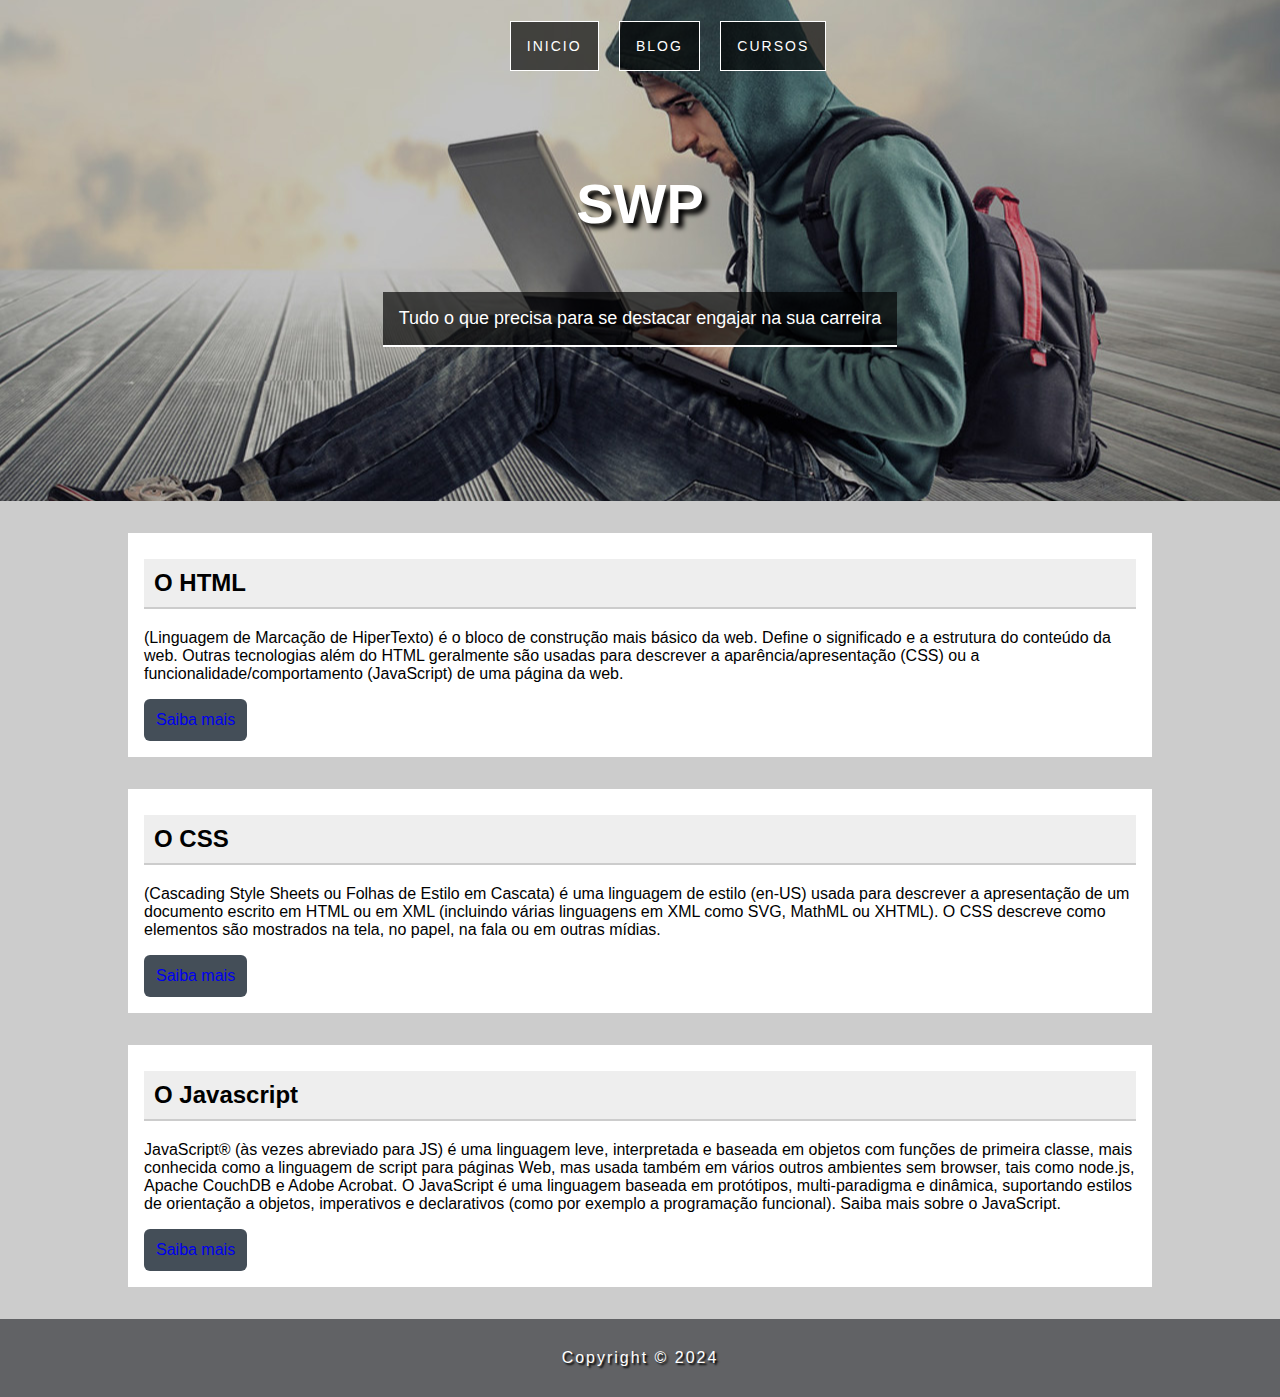
<file: 8-Semanticos/semanticos.html>
<!DOCTYPE html>
<html lang="pt-br">
<head>

    <meta charset="utf-8">
    <meta name="description" content="Descrição detalhada da minha página">
    <meta name="autor" content="Fernando Vitorino">
    <meta name="keywords" content="html, css, java script">
    
    <link rel="stylesheet" href="stylesheet.css">

    <title> Semanticos </title>

</head>

<body>
    <header class="hero"> 
        <nav>
            <ul>
                <li><a href="#"> Inicio </a></li>
                <li><a href="#"> Blog </a></li>
                <li><a href="#"> Cursos </a></li>
            </ul>
        </nav>
        <div class="hero-content">
            <h1> SWP </h1> 
            <p> Tudo o que precisa para se destacar engajar na sua carreira </p>
        </div>
    </header>
    
    <main>
        <div class="Container">
            <section>
                <article>
                    <header> <h2> O HTML </h2> </header>
                    
                    <p> (Linguagem de Marcação de HiperTexto) é o bloco de construção mais básico da web. Define o significado e a 
                        estrutura do conteúdo da web. Outras tecnologias além do HTML geralmente são usadas para descrever a 
                        aparência/apresentação (CSS) ou a funcionalidade/comportamento (JavaScript) de uma página da web.
                    </p>
                    
                    <a href="#" class="btn"> Saiba mais </a>
                    
                </article>
                <article>
                    <header> <h2> O CSS </h2> </header>
                
                    <p>
                        (Cascading Style Sheets ou Folhas de Estilo em Cascata) é uma linguagem de estilo (en-US) usada para 
                        descrever a apresentação de um documento escrito em HTML ou em XML (incluindo várias linguagens em XML como SVG, 
                        MathML ou XHTML). O CSS descreve como elementos são mostrados na tela, no papel, na fala ou em outras mídias.
                    </p>
                    
                    <a href="#" class="btn"> Saiba mais </a>
                </article>
                <article>    
                    <header> <h2> O Javascript </h2> </header>
                    
                    <p> 
                        JavaScript® (às vezes abreviado para JS) é uma linguagem leve, interpretada e baseada em objetos com funções de primeira 
                        classe, mais conhecida como a linguagem de script para páginas Web, mas usada também em vários outros ambientes 
                        sem browser, tais como node.js, Apache CouchDB e Adobe Acrobat. O JavaScript é uma linguagem baseada em protótipos, 
                        multi-paradigma e dinâmica, suportando estilos de orientação a objetos, imperativos e declarativos (como por exemplo a 
                        programação funcional). Saiba mais sobre o JavaScript.
                    </p>
                    
                    <a href="#" class="btn"> Saiba mais </a>
            </article>
            </section>
        </div>
    </main>

    <footer> Copyright &copy; 2024 </footer>
</body>

</html>
</file>
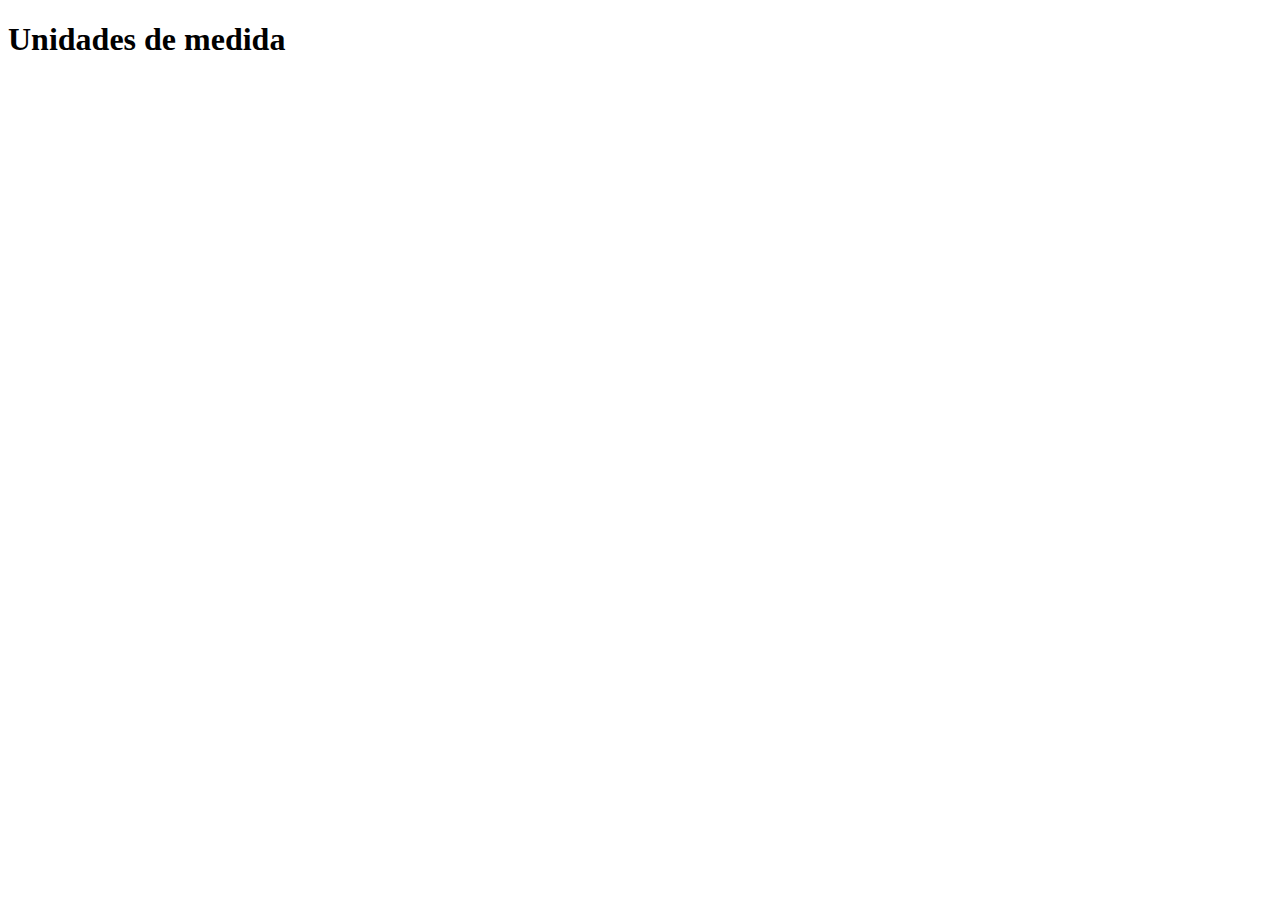
<file: 9-Unidades de medida/medidas.html>
<!DOCTYPE html>
<html lang="en">
<head>
    <meta charset="UTF-8">
    <title>Unidades de medida</title>


</head>
<body>
    <h1> Unidades de medida </h1>
    <!-- 
    -> PX: O problema de udar px para tudo está relacionado com a sensibilidade. Dependendo das configurações do sistema operacional do usuário usar
    px como medida pode sobrescrever as preferências deste usuários.
    
    Onde usar: Margins pequenas, Paddings pequenos, boxshadow, textshadow.

    - EM: Equivale a 16 px e ele se ajusta as preferências do usário. Os EM subsequêntes herdam o tamanho do do elemento pai para fazer o calculo 
    da medida. ou seja se dois EM está valendo 32px então, EM do elemento filho estará valendo 32 também, isso significa que para ter 16px que seria
    o padrão do usuário a declaração deve ser 0.5 EM. 


    - REM: Semelhante ao EM, no entanto o REM do elemento filho ignora o REM do elemento pai e passa a responder as preferências do usuário.
    
    - Para vincular a medida com 

    %: Para trabalhar com porcentagem, devemos entender qual o tamanho inicial do elemento.


    -->


</body>
</html>
</file>
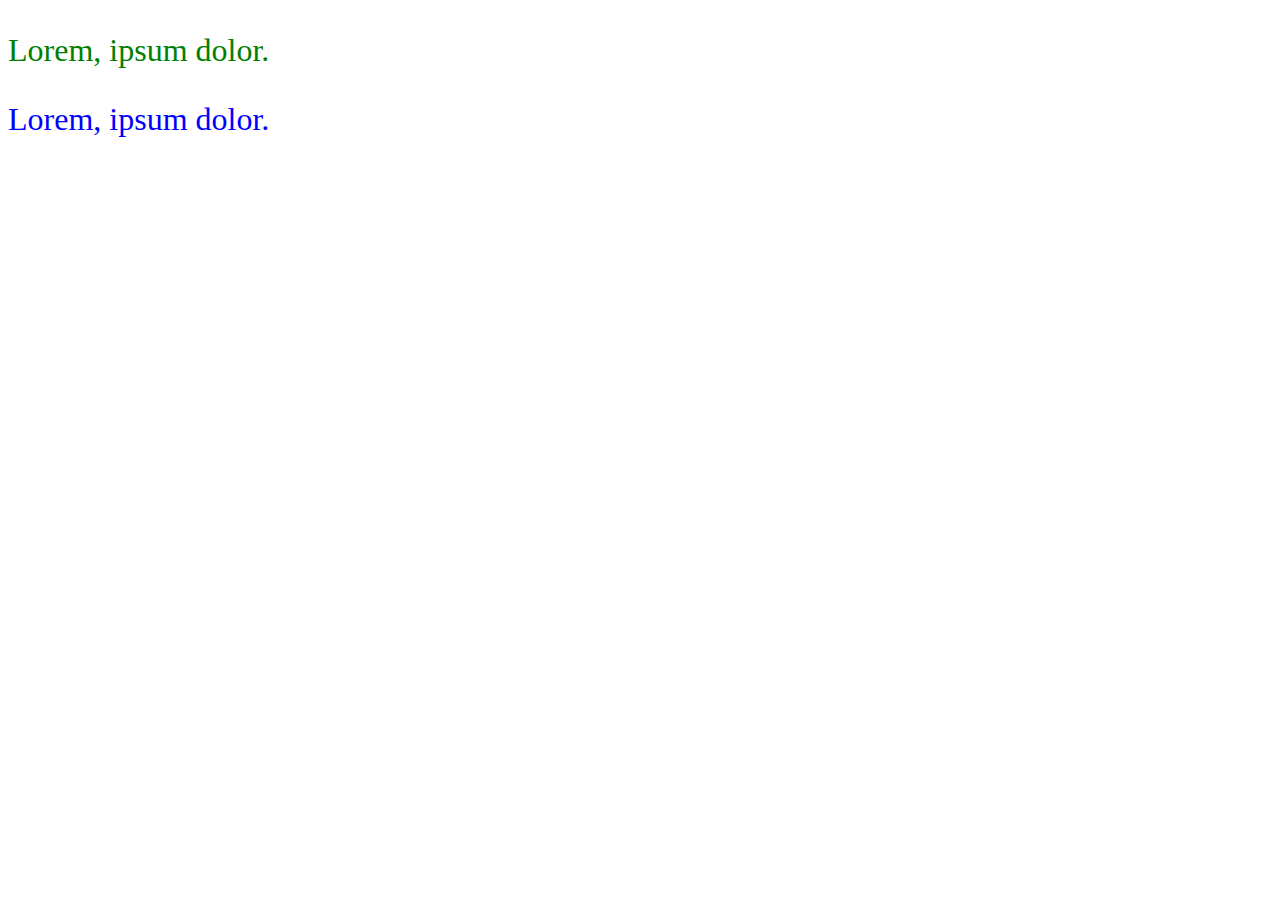
<file: 9-Unidades de medida/variaveis.html>
<!DOCTYPE html>
<html lang="en">
<head>
    <meta charset="UTF-8">
    <title>Variavel</title>
<style> 
    
    html{
        font-size: 200%;
    }
    :root{
        --color: blue;
    }
    p{
        color: var(--color);
    }
    .div1{
        --color: green;
    }

</style>

</head>
<body>

    <!-- 
    Variaveis
    Declaração: 
    --header-height: 15rem
    --footer-widith: 15rem
    como usar:
    hight: var(--header-hight)

    onde colocar:
    :root que é basicamente igual o html no entanto não tem tanta especificidade.
    
    escopo de variaveis:

    -->
    
    <div class="container">
        <div class="div1"> 
            <p> Lorem, ipsum dolor. </p>
        </div>

        <div class="div2"> 
            <p> Lorem, ipsum dolor. </p>
        </div>

    </div>
</body>
</html>
</file>
<file: 1-ListaDeContatos/estilo2.css>
body {
    background-color: rgb(19, 79, 79);
    margin: 0;
    padding: 0;
    font-family: 'Lucida Sans', 'Lucida Sans Regular', 'Lucida Grande', 'Lucida Sans Unicode', Geneva, Verdana, sans-serif;
    display: flex;
    justify-content: center;
    align-items: center;
    flex-direction:column;
    height: 100%;
}

.main-title {
    color: #dadddd;
}

.list{
    display: flex;
    flex-wrap: wrap;
    justify-content: center;
    gap: 16px;
    list-style-type: none;
    width: 90%;
    max-width: 960px;
}

.list-item{
    flex-basis: 280px;
    background-color: white;
    border-radius: 50px;
    justify-content: space-evenly;
    text-align: center;
    box-shadow: 0 2px 8px rgba(0, 0, 0, .3);
    background-image: url(imagens/thumb06.jpg);
    background-size: 100%;
    background-repeat: no-repeat;
}
.list-item__imagem img{
    border-radius: 50%;
    width: 80px;
    margin-top: 120px;
}

.list-item__name{
    margin: 0;
    font: size 28px;
    color: #385555;
    font-weight: 100;
    
}

.list-item__action{
    display: flex;
    justify-content: space-evenly;
    text-align: center;
    gap: 16px;
    padding: 16px;
    background-color: #e5e5e5;
    border-radius: 0 0 50px 50px;
}
</file>
<file: 2-PriceCards/stylesheet.css>
body{
    background-color: #0c1014;
    color: white;
    width: 90%;
    max-width: 960px;
    margin: 0 auto;
    font-family: 'Gill Sans', 'Gill Sans MT', Calibri, 'Trebuchet MS', sans-serif;
}

.main-title{
    text-transform: uppercase;
    font-size: 62px;
    text-align: center;
    margin: 46px 0;
}

.header{
    display: flex;
    background-color: #05080a;
    padding: 16px;;
    justify-content: space-between;    
    align-items: center;
}

.header__logo{
    font-size: 36px;
    text-transform: uppercase;
    margin-left: 16px;
    letter-spacing: 2px;
}

.header__nav ul{
    display: flex;
    list-style-type: none;
    gap: 16px;
    
}

.header__nav a{
    color: white;
    text-decoration: none;
    padding: 14px;
    border-radius: 6px;
}

a.header__nav--active{
    background-color: #cbe300;
    color: #0c1014;
    pointer-events: none;
}

.header__nav a:hover{
    text-decoration: underline;
}

.pricing{
    display: flex;
    gap: 16px;
    
}

.pricing--plan{
    display: flex;
    flex-direction: column;
    flex: 1;
    background-color: #1f262c;
    padding: 30px;
    border-radius: 6px;
    box-shadow: 0 5px 12px black;
}

.pricing-plan__title{
    text-transform: uppercase;
    border-bottom: 2px solid #cbe300;
    margin-top: 0;
    padding: 16px;
    letter-spacing: 2px;
}
.pricing--plan__price{
    font-size: 33px;
}

.pricing--plan__features{
    margin: 0 0 35px;
    color: #b5b5b5;
    padding-left: 16px;
    line-height: 1.8;
    flex-grow: 1;
}
.pricing--plan__features li::marker {

    color: #cbe300;
}

.pricing--plan__cta{
    text-decoration: none;
    color: #0c1014;
    background-color: #cbe300;
    border-radius: 6px;
    text-transform: uppercase;
    font-size: 16px;
    font-weight: bold;
    padding: 16px 10px;
    text-align: center;
}

.pricing--plan__cta:hover{
    outline: 2px solid #cbe300;
    background-color: transparent;
    color: white;
}
</file>
<file: 5-Position/Stylesheet.css>
#div1{
    background-color: rgba(255, 0, 0, 0.3);
    padding: 10px;
    width: 90%;
    height: 100px;
    position:relative;
}

#div2{
    background-color: rgba(0, 255, 0, 0.3);
    padding: 10px;
    width: 80%;
    height: 50px;
    position: relative;
}
#div3{
    background-color: rgba(0, 0, 255, 0.3);
    padding: 10px;
    width: 30px;
    height: 30px;
    position: absolute;
    bottom: 20px;
    right: 20px;
}
</file>
<file: 7-FlexBox/M.css>
.flexbox{
    height: 250px;
    border: 3px solid red;
    display: flex;
    margin-bottom: 16px;
}

.flexbox div{
    border: 2px solid orange;
    width: 150px;
    margin: 15px;
}

.flex-conteiner1{
    flex-wrap: nowrap; /* SEM QUEBRA DE LINHAS */
    flex-direction: row; /* Faz com que os elementos se comportem em coluna ou linha */
    flex-flow: row nowrap; /* atalho para os dois */
}

.flex-conteiner2{
    justify-content: space-evenly; /* Ajusta o conteudo: Start, end, center. Ajusta também o espaço entre si. */


}

.flex-conteiner2 div{
    width: 30px;
    margin: 0;
}

.flex-conteiner3{
justify-content: space-around; /* Vertical */
align-items: center; /* Horizontal */

}

.flex-conteiner3 div {
width: 30px;
margin: 0;

}

.flex-conteiner4{
justify-content: space-around; /* Vertical */
align-items: center; /* Horizontal */
align-content: flex-start; /* Quando tiver mais de uma linha*/

}

.flex-conteiner4 div {
width: 30px;
margin: 0;

}
.flexbox div{
    border: 2px solid orange;
    width: 300px;
    margin: 15px;
}

.flex-conteiner2 div{
    width:  30px;
}

/*
Main: Vertical
Cross: Horizontal

O comportamento depende do direction. se ele se comporta como collum ou row.

Se for collum: Eu trato o main e cross, no sentido vertical. Logo o cross se torna a largura e o main altura.

*/

.flex-conteiner6{
    justify-content: flex-end;
    align-items: flex-start;
}

.flex-conteiner6 div{
    background-color: yellow;
    width: 50px;
    height: 50px;
    
}

/* 
O flaxis basis ele é semelhante a largura, e ele irá prevalecer ela.
Auto: Ve se existe width, se existir mantem ela.

Se o elemento se comportar na directon collum ele se tornará a altura.

*/

.flex-conteiner7{
    justify-content: flex-end;
    align-items: flex-start;
}

.flex-conteiner7 div{
    background-color: yellow;
    width: 50px;
    height: 50px;
    
}

.flex-conteiner7 .div2{
    flex-basis: 100px; 
}

/*

flex-grow: Pega o espaço sobrando (Main Axis) e vai distribuir entre os elementos.
Ou aplicar em único elemento.

gap: Coloca um espaçamento entre os elementos(Sem considerar as bordas.)

ELe acompanha o movimento da tela.

flex-Shrink: Distribui o espaço nescessário que ele precisa diminuir para que caiba no flex container

Resumidamente: Se pensarmo no main axis como uma linha (flex basis), o grow pega o espaço livre e distribui para os elementos, se a tela for reduzida
ele vai reduzindo das que possui uma maior quantia de grow.

O shrink funciona de maneira inversa, quando a tela começar a ser reduzida ele vai pegar do elemento que tem mais shrink e começar a tirar esse
espaço do elemento.

Posso resumir tudo isso em: flex: grow shrink e basis: 1 3 200px.

*/

.flex-conteiner8{
    justify-content: center;
    align-items: center;
}

.flex-conteiner8 div{
    background-color: orange;
    flex-basis: 100px; 
    flex-grow: 1; 
}

.flex-conteiner9{
    justify-content: center;
    align-items: center;
    gap: 10px;
}

.flex-conteiner9 div{
    background-color: blue;
    flex-basis: 100px; 
    flex-grow: 1; 
}

.flex-conteiner9 .div1{
    flex-shrink: 1; 
    /* Conforme o ajuste da tela, o espaço a ser cedido primeiro será o dela */
}

/* 
Order: estabelece a ordem em que este elemento irá se posicionar.
align-self: Define o align de unico elemento

*/

.flex-conteiner10 div{
    background-color: green;
    font-size: 36px;
    color:aliceblue;
    
}

.flex-conteiner10 .div2 {
    order: 1;
    align-self:center;
}
</file>
<file: 3-Curriculo/stylesheet.css>
body{
    font-family: Arial, Helvetica, sans-serif; /* Fonte */
    background-color: #d2b48c;
}

h1{
    
    color: #654321;                         /* Cor da fonte */
    font-size: 30px;                          /* Tamanho da fonte */
    text-align: center;                       /* Centralizando */
    background-color: #f5f5dc;              /* Cor de fundo */
    margin: 20px 10% 20px;                    /* Margem de cima/lados */
    padding: 10px;                            /* Espaçamento interior */
    border-style:double;
    
 }

 h2{   
    color: #654321;                         /* Cor da fonte */
    font-size: 30px;                          /* Tamanho da fonte */
    text-align: center;                       /* Centralizando */
    background-color: #f5f5dc;              /* Cor de fundo */
    margin: 20px 10% 20px;                    /* Margem de cima/lados */
    padding: 10px;                            /* Espaçamento interior */
    border-style:double;
 }

 p{
        font-size: 13px;                          /* Tamanho da fonte */
        margin: 20px 10% 20px;                  /* Espaçamento externo */
        text-align: left;                         /* Texto na esquerda */
       
        
     }
 
.p1{                       
    padding: 10px;                                 /*Espaçamento interno*/
    text-align: center;                            /*Centralizando*/
          
    }

.p2{                   
    padding: 10px;                                /*Espaçamento interno*/
    text-align: center;                           /*Centralizando*/
          
    }
     
.Experiencia{
    color: #654321;                          /* Cor da fonte */
    font-size: 20px;                          /* Tamanho da fonte */
    text-align: center;                       /* Centralizando */
    background-color: #f5f5dc;              /* Cor de fundo */                              /* Largura do elemento */
    text-decoration: underline;               /* Sublinhar */
    padding: 5px;                            /* Espaçamento interior */
    border-style:double;                     /*Borda*/                                  
}

.Formaçao{
    color: #654321;                          /* Cor da fonte */
    font-size: 20px;                          /* Tamanho da fonte */
    text-align: center;                       /* Centralizando */
    background-color: #f5f5dc;              /* Cor de fundo */                             /* Largura do elemento */
    text-decoration: underline;               /* Sublinhar */
    padding: 5px;                            /* Espaçamento interior */
    border-style:double;    
    }

.Cursos{
    color: #654321;                          /* Cor da fonte */
    font-size: 20px;                          /* Tamanho da fonte */
    text-align: center;                       /* Centralizando */
    background-color: #f5f5dc;              /* Cor de fundo */
    text-decoration: underline;               /* Sublinhar */
    padding: 5px;                            /* Espaçamento interior */
    border-style:double;
        
}

.Idiomas{
    color: #654321;                          /* Cor da fonte */
    font-size: 20px;                          /* Tamanho da fonte */
    text-align: center;                       /* Centralizando */
    background-color: #f5f5dc;              /* Cor de fundo */
    text-decoration: underline;               /* Sublinhar */
    padding: 5px;                            /* Espaçamento interior */
    border-style:double;
}

h3{
    margin: 20px 150px 20px;
    color: #654321;                         /* Cor da fonte */
    font-size: 20px;                          /* Tamanho da fonte */
    text-align: center;                       /* Centralizando */
    background-color: #f5f5dc;              /* Cor de fundo */
    text-decoration: underline;               /* Sublinhar */
    padding: 5px;                             /* Espaçamento interior */
    border-style:double;                      /* Borda*/
}

ul{
    margin: 20px 150px 20px;                /*Espaçamento externo*/
    padding-left: 0;                        /*Espaçamento da esquerda*/
    text-align: center;                     /*Centralizando*/
}

li{
    list-style: none;                       /*Tirando o marcador*/
    display: inline-block;                  /*Mudando função*/
}

a{
    font-size: 20px;
    text-decoration: none;
    border-style: groove;
    color: #654321;  
    background-color: #f5f5dc;
    display: inline-block;
    padding: 10px;
}

a:hover{
    background-color: #333;
    color: #f5f5dc;
    text-decoration: none;
}
</file>
<file: 4-ModelBox/ModelBoxCSS.css>
body{
    font-family: sans-serif;
}

p{
    background-color: #ccc;
}

h1{
    background-color: #ccc;
    padding: 16px; /* Relação entre as extremidades do meu elemento e o texto, é o espaço entre o texto e o teto ou lateral do elemento (Interno) */
    /*O padding pode ser definido nas quatro extremidades do elemento e devem seguir a seguinte ordem: Top, Rirght, Bottom, Left. */
    
    margin: 16px; /* Relação entre a as extremidades do elemento pai e o elemento filho, é o espaço entre dois elementos. (Externo) */
    /*O margin pode ser definido nas quatro extremidades do elemento e devem seguir a seguinte ordem: Top, Rirght, Bottom, Left. */

    /*Caso omitir algum ele repete a a informação para o lado oposto.*/

    
}
h2{
    background-color: #ccc;
    width: 1460px; /* Largura do meu elemento */
    height: 20px; /* Altura do meu elemento */

}

.exemplo1 {

    border: 5px dotted blue; /*Abreviação de espessura, tipo e cor*/
    border-width: 5px;
    border-style: dotted;
    border-color: blue;
    
}

/**/
</file>
<file: 6-PrincipaisTags/Stylesheet.css>
h1{
    color: red;
    font-family: Arial, Helvetica, sans-serif;
    font-size: 40px;
}

h2{
    font-size: 48px;
    font-style: italic;
    font-weight: normal; /* Colocar ou remover negrito*/
}

h3{
    font-size: 38px;
    text-transform: capitalize; /*Todas as palvras do texto iniciam com letra maiuscula*/
    text-align: center;
}

p{
    
    text-align: left; /* Local do texto */
    font-size: 16px;
    text-indent: 20px; /* Tamanho do espaço no inicio do parágrafo*/

}

a{
    text-decoration: none; /*Remove as decorações, ex: Texto sublinhado*/
}
</file>
<file: 8-Semanticos/stylesheet.css>
body{
    margin: 0;
    background-color: #ccc;
    font-family: sans-serif
}

.hero{
    background-image: url(imagens/bg-3.jpg);
    height: 500px;
    block-size: cover;
    background-position: right center;
    padding-top: 1px;
}
.hero-content{
    margin: 100px auto 0 auto;
    text-align: center;
    color: #fff;
    
}

.hero-content h1{
    font-size: 56px;
    text-shadow: 5px 5px 5px black;
    text-transform: uppercase;
}

.hero-content p{
    background-color: rgba(0, 0, 0, 0.662);
    font-size: 18px;
    display: inline-block;
    padding: 16px;
    border-bottom: 2px solid;
}
.hero nav ul{
    margin: 20px 50px 0;
    text-align: center;

}

.hero nav li{
    display: inline-block;
    list-style-type: none;
    border: 1px solid white;
    margin-left: 16px;
    margin-bottom: 0;
}

.hero nav a{
    display: block;
    background-color: rgba(0, 0, 0, 0.662);
    padding: 16px;
    color:#fff;
    text-decoration: none;
    text-transform: uppercase;
    font-size: 14px;
    letter-spacing: 2px;
}

.hero nav a:hover{
    background-color: rgba(0, 0, 0, 0.5);
}

main{
    width: 80%;
    margin: auto;
    min-width: 400px;
    
}

article{
    background-color: white;
    padding: 16px;
    margin-top: 32px;
    margin-bottom: 32px;
}

article h2{
    border-bottom: 2px solid #ccc;
    background-color: #eee;
    margin-top: 10px;
    padding: 10px;
}

a.btn{

    background-color: #444e58;
    display: inline-block;
        padding: 12px;
        border-radius: 6px;
        text-decoration: none;
}

footer{
    background-color: #616265;
    color: white;
    text-align: center;
    padding: 30px;
    text-shadow: 2px 2px 2px #000;
    letter-spacing: 2px;
}
</file>
